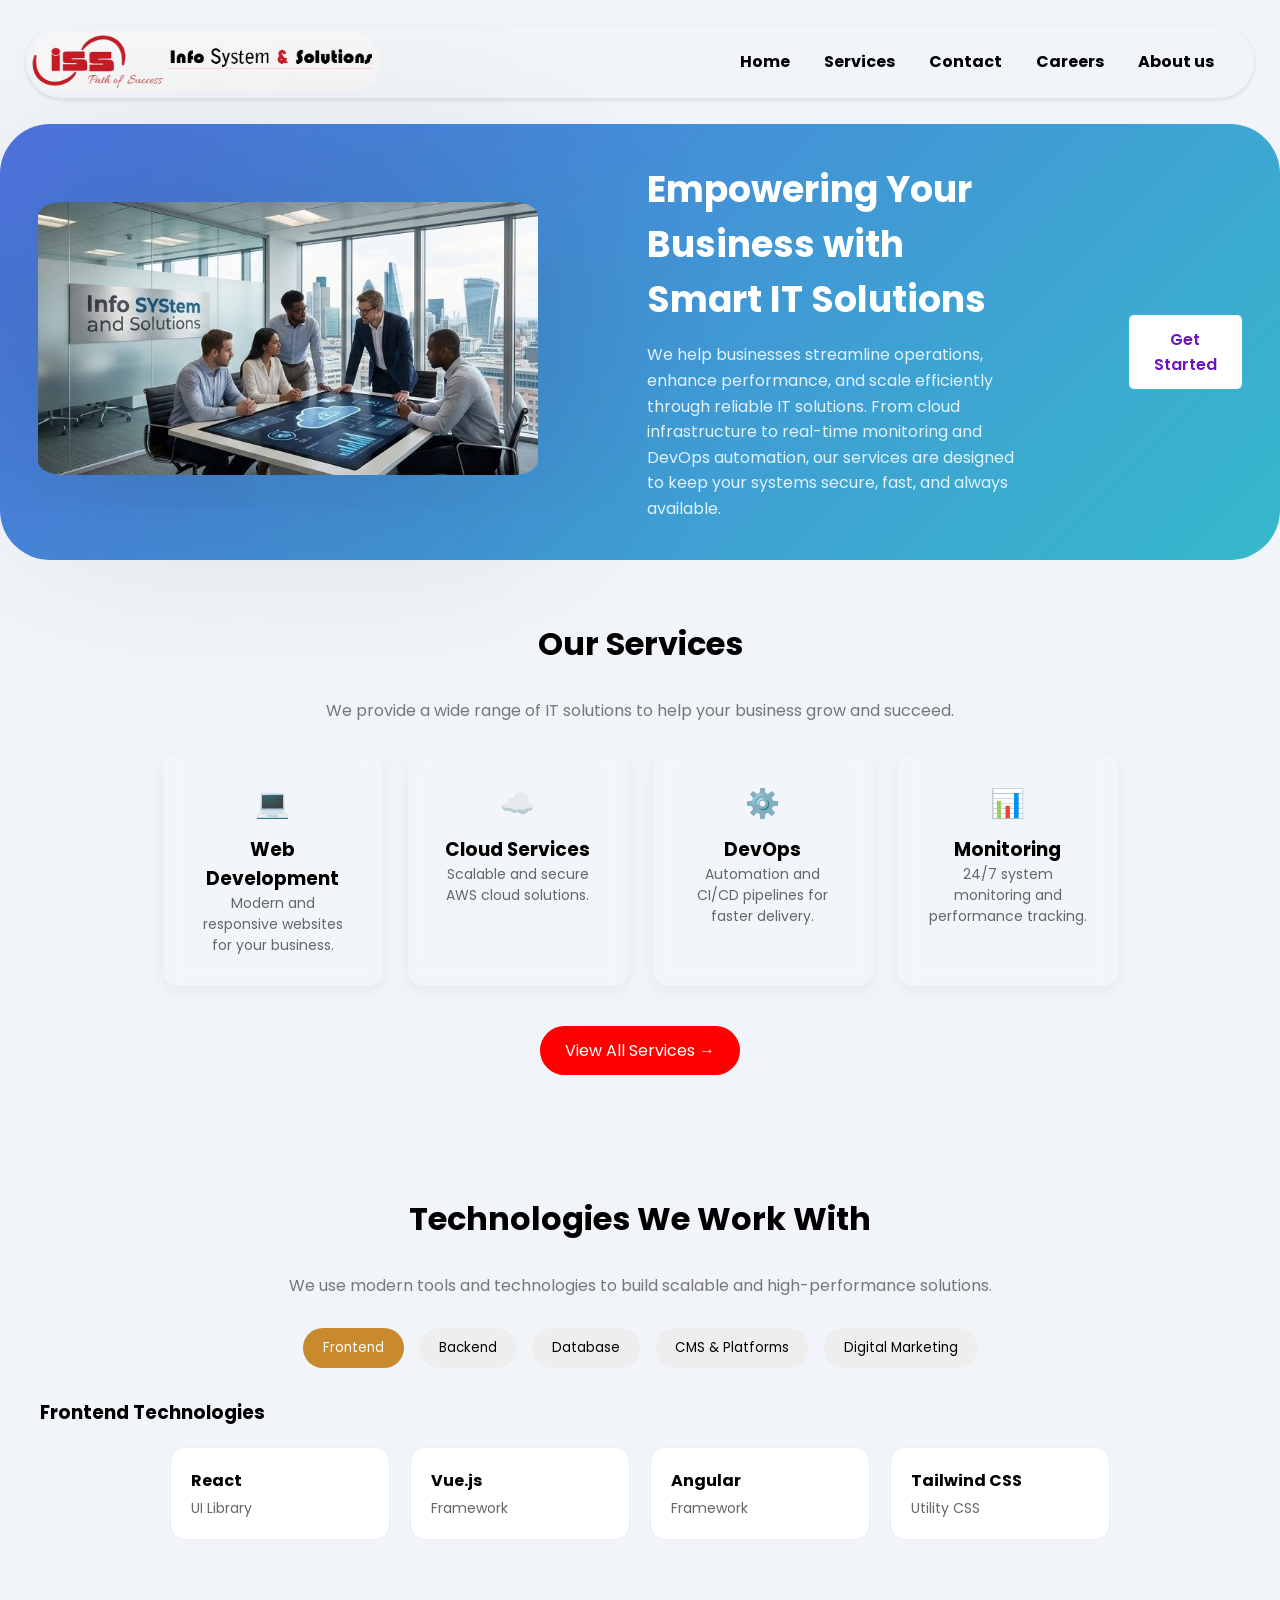
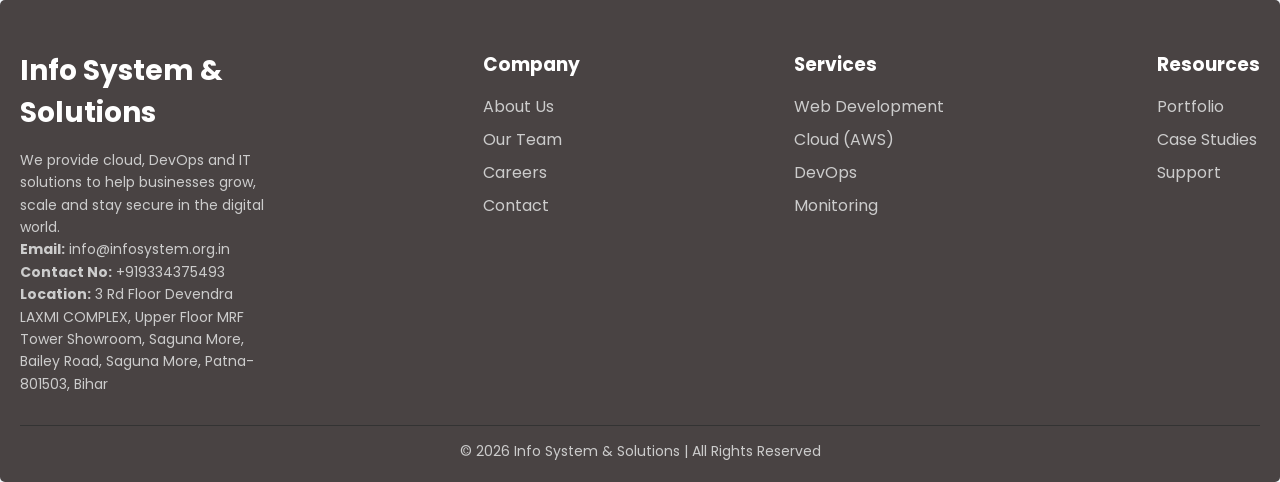
<file: index.html>
<!DOCTYPE html>
<html lang="en">
<head>
    <meta charset="UTF-8">
    <meta name="viewport" content="width=device-width, initial-scale=1.0">
    <title>Info System & Solution</title>
    <link rel="stylesheet" href="style.css">
    <!-- Google Fonts -->
<link href="https://fonts.googleapis.com/css2?family=Poppins:wght@300;500;700&display=swap" rel="stylesheet">

<!-- Font Awesome Icons -->
<link rel="stylesheet" href="https://cdnjs.cloudflare.com/ajax/libs/font-awesome/6.5.0/css/all.min.css">
</head>
<body>
   <header class="nav_bar">
    <img src="../Images/logo.jpeg" alt="Logo">
    <nav class="nav1">
        <a href="index.html">Home</a>
        <a href="services.html">Services</a>
        <a href="contact.html">Contact</a>
        <a href="career.html">Careers</a>
        <a href="aboutus.html">About us</a>
    </nav>
   </header>

<div class="main">

            <!-- SECTION 1 -->

    <div class="hero_section">
        <div class="img1">
            <img src="../Images/Image2.jpg" alt="Images">
        </div>
        <div class="content">
            <h1>Empowering Your Business with Smart IT Solutions</h1>
            <p>We help businesses streamline operations, enhance performance, and scale efficiently through reliable IT solutions. From cloud infrastructure to real-time monitoring and DevOps automation, our services are designed to keep your systems secure, fast, and always available.</p>
        </div>
            <a href="services.html" class="hero-btn">Get Started</a>    
    </div>

            <!-- SECTION 2 -->

    <div class="services-overview">

        <h2>Our Services</h2>
        <p class="sub-text">
         We provide a wide range of IT solutions to help your business grow and succeed.
        </p>

        <div class="cards">
            <div class="card">
                <div class="icon">💻</div>
                <a href="services.html"><h3>Web Development</h3></a>
                <p>Modern and responsive websites for your business.</p>
            </div>

            <div class="card">
                <div class="icon">☁️</div>
                <a href="services.html"><h3>Cloud Services</h3></a>
                <p>Scalable and secure AWS cloud solutions.</p>
            </div>

            <div class="card">
                <div class="icon">⚙️</div>
                <a href="services.html"><h3>DevOps</h3></a>
                <p>Automation and CI/CD pipelines for faster delivery.</p>
            </div>

            <div class="card">
                <div class="icon">📊</div>
                <a href="services.html"><h3>Monitoring</h3></a>
                <p>24/7 system monitoring and performance tracking.</p>
            </div>

        </div>

                <a href="services.html" class="view-btn">View All Services →</a>
    </div>

            <!-- SECTION 3 -->

    <div class="tech-section">

        <h2>Technologies We Work With</h2>
        <p class="sub-text">
            We use modern tools and technologies to build scalable and high-performance solutions.
        </p>
            <div class="tech-tabs">
                <button class="active" data-tab="frontend">Frontend</button>
                <button data-tab="backend">Backend</button>
                <button data-tab="database">Database</button>
                <button data-tab="cms">CMS & Platforms</button>
                <button data-tab="marketing">Digital Marketing</button>
            </div>
        <div class="tech-content">

            <!-- Frontend -->


            <div class="content-box active" data-content="frontend">
                <h3>Frontend Technologies</h3>

                <div class="tech-grid">

                    <div class="tech-card">
                    <h4>React</h4>
                    <p>UI Library</p>
                    </div>

                    <div class="tech-card">
                    <h4>Vue.js</h4>
                    <p>Framework</p>
                    </div>

                    <div class="tech-card">
                    <h4>Angular</h4>
                    <p>Framework</p>
                    </div>

                    <div class="tech-card">
                    <h4>Tailwind CSS</h4>
                    <p>Utility CSS</p>
                    </div>

                </div>
            </div>


            <!-- Backend -->
                <div class="content-box" data-content="backend">
                <h3>Backend Technologies</h3>

                    <div class="tech-grid">

                        <div class="tech-card">
                        <h4>Node.js</h4>
                        <p>Runtime</p>
                        </div>

                        <div class="tech-card">
                        <h4>Express.js</h4>
                        <p>Framework</p>
                        </div>

                        <div class="tech-card">
                        <h4>Django</h4>
                        <p>Python Framework</p>
                        </div>

                    </div>
                </div>

            <!-- Database -->
            <div class="content-box" data-content="database">
                <h3>Database</h3>

                <div class="tech-grid">

                    <div class="tech-card">
                    <h4>MongoDB</h4>
                    <p>NoSQL Database</p>
                    </div>

                    <div class="tech-card">
                    <h4>MySQL</h4>
                    <p>Relational DB</p>
                    </div>

                    <div class="tech-card">
                    <h4>PostgreSQL</h4>
                    <p>Advanced DB</p>
                    </div>

                </div>
            </div>

            <!-- CMS -->
            <div class="content-box" data-content="cms">
                <h3>CMS & Platforms</h3>

                <div class="tech-grid">

                    <div class="tech-card">
                    <h4>WordPress</h4>
                    <p>CMS Platform</p>
                    </div>

                    <div class="tech-card">
                    <h4>Shopify</h4>
                    <p>E-commerce</p>
                    </div>

                    <div class="tech-card">
                    <h4>WooCommerce</h4>
                    <p>WordPress Plugin</p>
                    </div>

                </div>
            </div>

            <!-- Marketing -->
            <div class="content-box" data-content="marketing">
                <h3>Digital Marketing</h3>

                <div class="tech-grid">

                    <div class="tech-card">
                    <h4>Google Ads</h4>
                    <p>Paid Advertising</p>
                    </div>

                    <div class="tech-card">
                    <h4>SEO</h4>
                    <p>Search Optimization</p>
                    </div>

                    <div class="tech-card">
                    <h4>Social Media</h4>
                    <p>Marketing Strategy</p>
                    </div>

                </div>
            </div>

        </div>
    </div>   
</div>


 <!-- Footer -->
<div id="footer"></div>
<script>
fetch('footer.html')
  .then(res => res.text())
  .then(data => {
    document.getElementById('footer').innerHTML = data;
  });
</script>

<!-- Javascript -->
<script>
const buttons = document.querySelectorAll(".tech-tabs button");
const contents = document.querySelectorAll(".content-box");

// default: frontend already active hai (HTML me)

// click event
buttons.forEach(button => {
  button.addEventListener("click", () => {

    // remove active from all buttons
    buttons.forEach(btn => btn.classList.remove("active"));
    button.classList.add("active");

    // get selected tab
    const selectedTab = button.getAttribute("data-tab");

    // show correct content
    contents.forEach(content => {
      if (content.getAttribute("data-content") === selectedTab) {
        content.classList.add("active");
      } else {
        content.classList.remove("active");
      }
    });

  });
});
</script>

</body>
</html>
</file>
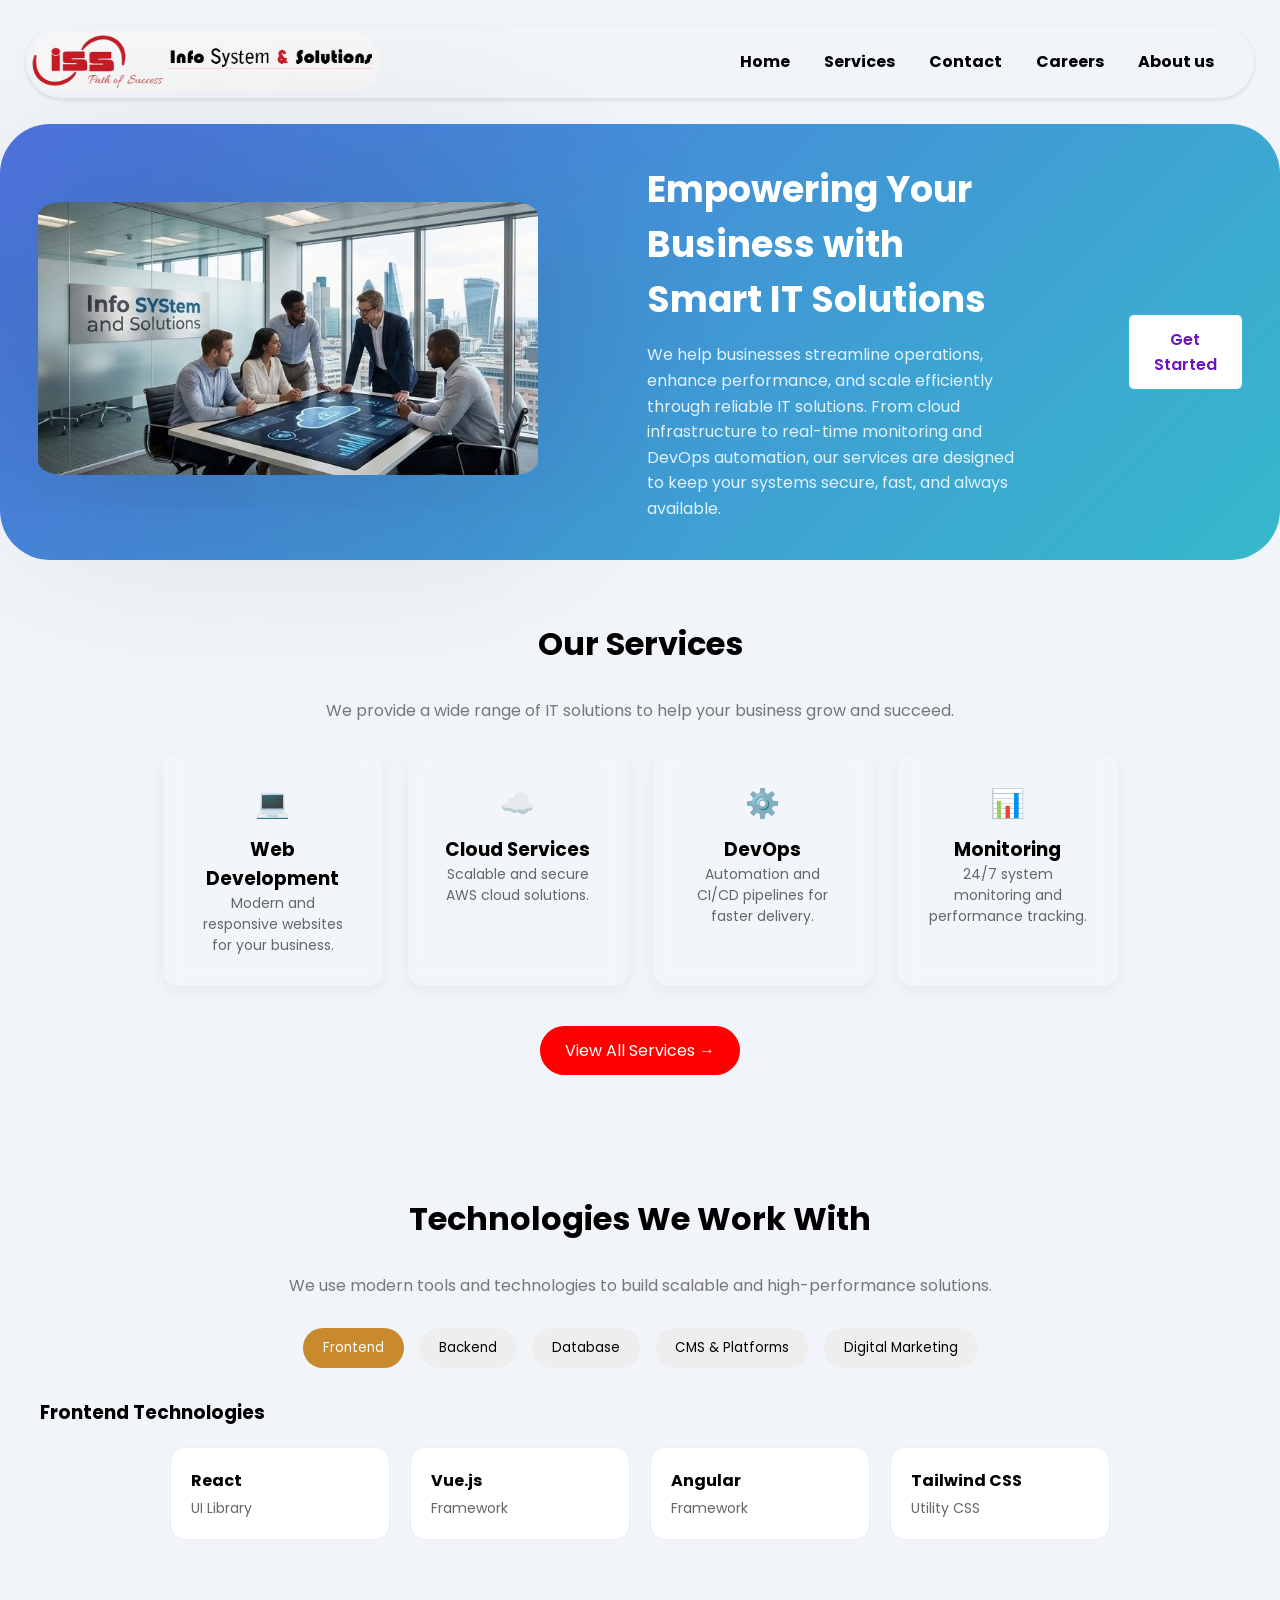
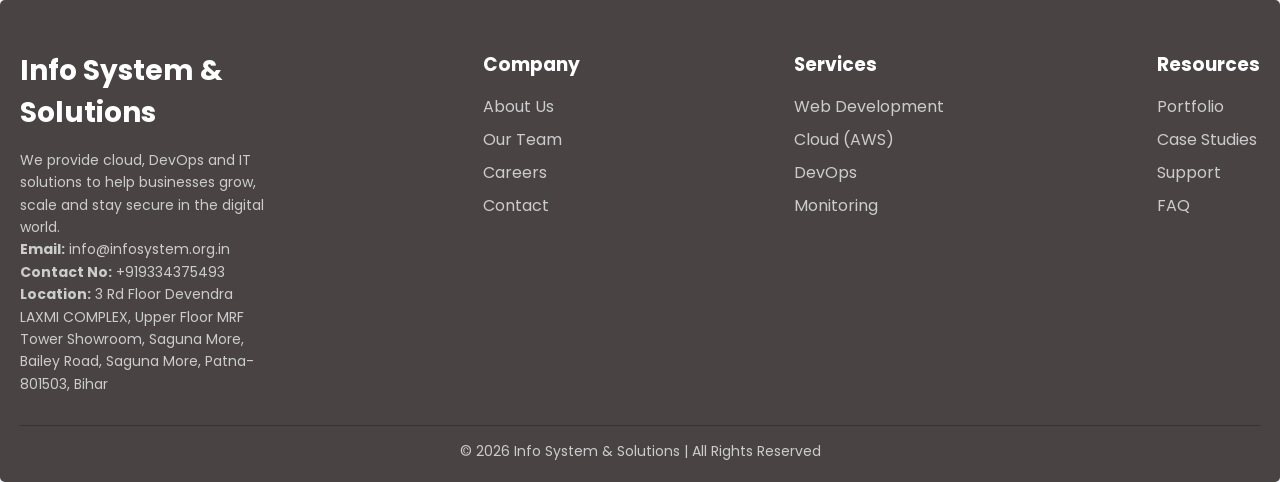
<file: Landing page/index.html>
<!DOCTYPE html>
<html lang="en">
<head>
    <meta charset="UTF-8">
    <meta name="viewport" content="width=device-width, initial-scale=1.0">
    <title>Info System & Solution</title>
    <link rel="stylesheet" href="style.css">
    <!-- Google Fonts -->
<link href="https://fonts.googleapis.com/css2?family=Poppins:wght@300;500;700&display=swap" rel="stylesheet">

<!-- Font Awesome Icons -->
<link rel="stylesheet" href="https://cdnjs.cloudflare.com/ajax/libs/font-awesome/6.5.0/css/all.min.css">
</head>
<body>
   <header class="nav_bar">
    <img src="../Images/logo.jpeg" alt="Logo">
    <nav class="nav1">
        <a href="index.html">Home</a>
        <a href="services.html">Services</a>
        <a href="contact.html">Contact</a>
        <a href="career.html">Careers</a>
        <a href="aboutus.html">About us</a>
    </nav>
   </header>

<div class="main">

            <!-- SECTION 1 -->

    <div class="hero_section">
        <div class="img1">
            <img src="../Images/Image2.jpg" alt="Images">
        </div>
        <div class="content">
            <h1>Empowering Your Business with Smart IT Solutions</h1>
            <p>We help businesses streamline operations, enhance performance, and scale efficiently through reliable IT solutions. From cloud infrastructure to real-time monitoring and DevOps automation, our services are designed to keep your systems secure, fast, and always available.</p>
        </div>
            <a href="services.html" class="hero-btn">Get Started</a>    
    </div>

            <!-- SECTION 2 -->

    <div class="services-overview">

        <h2>Our Services</h2>
        <p class="sub-text">
         We provide a wide range of IT solutions to help your business grow and succeed.
        </p>

        <div class="cards">
            <div class="card">
                <div class="icon">💻</div>
                <a href="services.html"><h3>Web Development</h3></a>
                <p>Modern and responsive websites for your business.</p>
            </div>

            <div class="card">
                <div class="icon">☁️</div>
                <a href="services.html"><h3>Cloud Services</h3></a>
                <p>Scalable and secure AWS cloud solutions.</p>
            </div>

            <div class="card">
                <div class="icon">⚙️</div>
                <a href="services.html"><h3>DevOps</h3></a>
                <p>Automation and CI/CD pipelines for faster delivery.</p>
            </div>

            <div class="card">
                <div class="icon">📊</div>
                <a href="services.html"><h3>Monitoring</h3></a>
                <p>24/7 system monitoring and performance tracking.</p>
            </div>

        </div>

                <a href="services.html" class="view-btn">View All Services →</a>
    </div>

            <!-- SECTION 3 -->

    <div class="tech-section">

        <h2>Technologies We Work With</h2>
        <p class="sub-text">
            We use modern tools and technologies to build scalable and high-performance solutions.
        </p>
            <div class="tech-tabs">
                <button class="active" data-tab="frontend">Frontend</button>
                <button data-tab="backend">Backend</button>
                <button data-tab="database">Database</button>
                <button data-tab="cms">CMS & Platforms</button>
                <button data-tab="marketing">Digital Marketing</button>
            </div>
        <div class="tech-content">

            <!-- Frontend -->


            <div class="content-box active" data-content="frontend">
                <h3>Frontend Technologies</h3>

                <div class="tech-grid">

                    <div class="tech-card">
                    <h4>React</h4>
                    <p>UI Library</p>
                    </div>

                    <div class="tech-card">
                    <h4>Vue.js</h4>
                    <p>Framework</p>
                    </div>

                    <div class="tech-card">
                    <h4>Angular</h4>
                    <p>Framework</p>
                    </div>

                    <div class="tech-card">
                    <h4>Tailwind CSS</h4>
                    <p>Utility CSS</p>
                    </div>

                </div>
            </div>


            <!-- Backend -->
                <div class="content-box" data-content="backend">
                <h3>Backend Technologies</h3>

                    <div class="tech-grid">

                        <div class="tech-card">
                        <h4>Node.js</h4>
                        <p>Runtime</p>
                        </div>

                        <div class="tech-card">
                        <h4>Express.js</h4>
                        <p>Framework</p>
                        </div>

                        <div class="tech-card">
                        <h4>Django</h4>
                        <p>Python Framework</p>
                        </div>

                    </div>
                </div>

            <!-- Database -->
            <div class="content-box" data-content="database">
                <h3>Database</h3>

                <div class="tech-grid">

                    <div class="tech-card">
                    <h4>MongoDB</h4>
                    <p>NoSQL Database</p>
                    </div>

                    <div class="tech-card">
                    <h4>MySQL</h4>
                    <p>Relational DB</p>
                    </div>

                    <div class="tech-card">
                    <h4>PostgreSQL</h4>
                    <p>Advanced DB</p>
                    </div>

                </div>
            </div>

            <!-- CMS -->
            <div class="content-box" data-content="cms">
                <h3>CMS & Platforms</h3>

                <div class="tech-grid">

                    <div class="tech-card">
                    <h4>WordPress</h4>
                    <p>CMS Platform</p>
                    </div>

                    <div class="tech-card">
                    <h4>Shopify</h4>
                    <p>E-commerce</p>
                    </div>

                    <div class="tech-card">
                    <h4>WooCommerce</h4>
                    <p>WordPress Plugin</p>
                    </div>

                </div>
            </div>

            <!-- Marketing -->
            <div class="content-box" data-content="marketing">
                <h3>Digital Marketing</h3>

                <div class="tech-grid">

                    <div class="tech-card">
                    <h4>Google Ads</h4>
                    <p>Paid Advertising</p>
                    </div>

                    <div class="tech-card">
                    <h4>SEO</h4>
                    <p>Search Optimization</p>
                    </div>

                    <div class="tech-card">
                    <h4>Social Media</h4>
                    <p>Marketing Strategy</p>
                    </div>

                </div>
            </div>

        </div>
    </div>   
</div>


 <!-- Footer -->
<footer class="footer">

    <div class="footer-container">

      <!-- Company Info -->
      <div class="footer-col">
        <h2>Info System & Solutions</h2>
        <p>
          We provide cloud, DevOps and IT solutions to help businesses grow, scale 
          and stay secure in the digital world.
        </p>

        <p><strong>Email:</strong> info@infosystem.org.in</p>
        <p><strong>Contact No:</strong> +919334375493</p>
        <p><strong>Location:</strong> 3 Rd Floor Devendra LAXMI COMPLEX, Upper Floor MRF Tower Showroom, Saguna More, Bailey Road, Saguna More, Patna-801503, Bihar</p>
      </div>

      <!-- Company Links -->
      <div class="footer-col">
        <h3>Company</h3>
        <ul>
          <li><a href="aboutus.html">About Us</a></li>
          <li><a href="#">Our Team</a></li>
          <li><a href="career.html">Careers</a></li>
          <li><a href="contact.html">Contact</a></li>
        </ul>
      </div>

      <!-- Services -->
      <div class="footer-col">
        <h3>Services</h3>
        <ul>
          <li><a href="services.html">Web Development</a></li>
          <li><a href="services.html">Cloud (AWS)</a></li>
          <li><a href="services.html">DevOps</a></li>
          <li><a href="services.html">Monitoring</a></li>
        </ul>
      </div>

      <!-- Resources -->
      <div class="footer-col">
        <h3>Resources</h3>
        <ul>
          <li><a href="index.html">Portfolio</a></li>
          <li><a href="aboutus.html">Case Studies</a></li>
          <li><a href="contact.html">Support</a></li>
          <li><a href="contact.html">FAQ</a></li>
        </ul>
      </div>

    </div>

    <!-- Bottom -->
    <div class="footer-bottom">
      <p>© 2026 Info System & Solutions | All Rights Reserved</p>
    </div>

  </footer>

<!-- Javascript -->
<script>
const buttons = document.querySelectorAll(".tech-tabs button");
const contents = document.querySelectorAll(".content-box");

// default: frontend already active hai (HTML me)

// click event
buttons.forEach(button => {
  button.addEventListener("click", () => {

    // remove active from all buttons
    buttons.forEach(btn => btn.classList.remove("active"));
    button.classList.add("active");

    // get selected tab
    const selectedTab = button.getAttribute("data-tab");

    // show correct content
    contents.forEach(content => {
      if (content.getAttribute("data-content") === selectedTab) {
        content.classList.add("active");
      } else {
        content.classList.remove("active");
      }
    });

  });
});
</script>

</body>
</html>
</file>
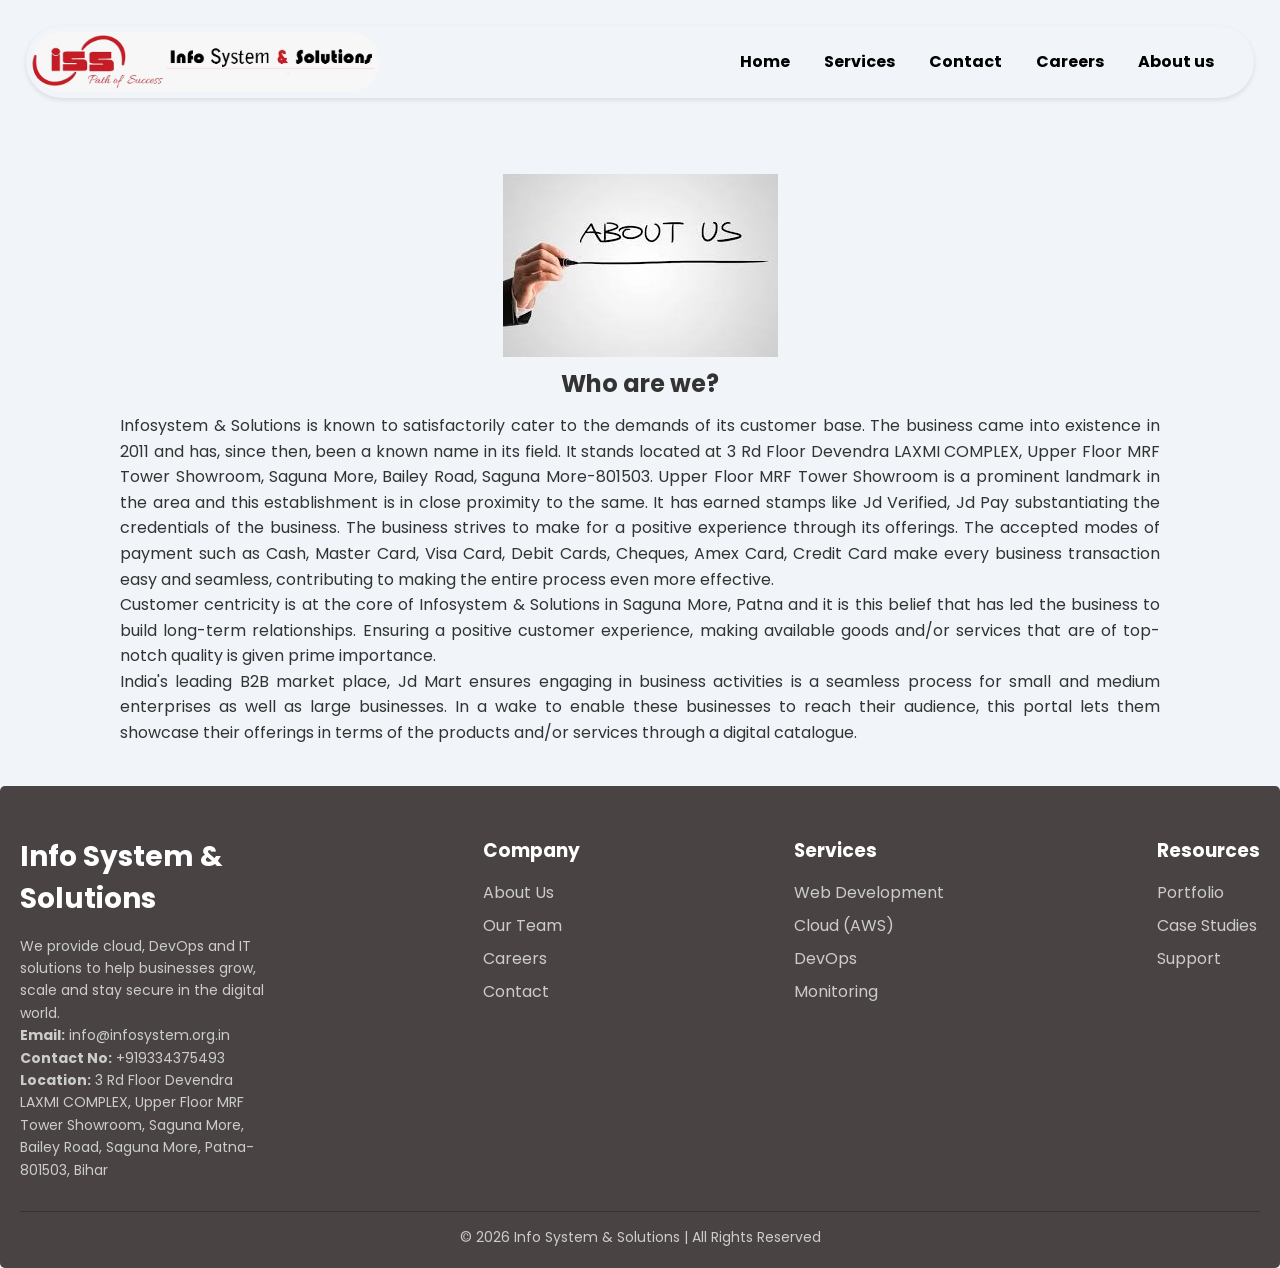
<file: aboutus.html>
<!DOCTYPE html>
<html lang="en">
<head>
<meta charset="UTF-8">
<meta name="viewport" content="width=device-width, initial-scale=1.0">
<title>About Us</title>
<link rel="stylesheet" href="style.css">
<link rel="stylesheet" href="about.css">

<!-- Google Fonts -->
<link href="https://fonts.googleapis.com/css2?family=Poppins:wght@300;500;700&display=swap" rel="stylesheet">

<!-- Font Awesome Icons -->
<link rel="stylesheet" href="https://cdnjs.cloudflare.com/ajax/libs/font-awesome/6.5.0/css/all.min.css">

</head>

<body>

<!-- Navbar -->
     <header class="nav_bar">
    <img src="../Images/logo.jpeg" alt="Logo">
    <nav class="nav1">
        <a href="index.html">Home</a>
        <a href="services.html">Services</a>
        <a href="contact.html">Contact</a>
        <a href="career.html">Careers</a>
        <a href="aboutus.html">About us</a>
    </nav>
   </header>

   <section class="about-us">
          <div class="container">
            <img src="../Images/image 4.jpg" alt="">
            <h1>Who are we?</h1>
          </div>
          <div class="subcontainer">
            <div class="subcontainer">
              <p style="text-align:justify">
                  Infosystem & Solutions is known to satisfactorily cater to the demands of its customer base. The business came into existence in 2011 and has, since then, been a known name in its field. It stands located at 3 Rd Floor Devendra LAXMI COMPLEX, Upper Floor MRF Tower Showroom, Saguna More, Bailey Road, Saguna More-801503. Upper Floor MRF Tower Showroom is a prominent landmark in the area and this establishment is in close proximity to the same. It has earned stamps like Jd Verified, Jd Pay substantiating the credentials of the business. The business strives to make for a positive experience through its offerings. The accepted modes of payment such as Cash, Master Card, Visa Card, Debit Cards, Cheques, Amex Card, Credit Card make every business transaction easy and seamless, contributing to making the entire process even more effective.
              </p>
              <p style="text-align:justify">
               Customer centricity is at the core of Infosystem & Solutions in Saguna More, Patna and it is this belief that has led the business to build long-term relationships. Ensuring a positive customer experience, making available goods and/or services that are of top-notch quality is given prime importance.
               </p>
               <p style="text-align:justify">
                India's leading B2B market place, Jd Mart ensures engaging in business activities is a seamless process for small and medium enterprises as well as large businesses. In a wake to enable these businesses to reach their audience, this portal lets them showcase their offerings in terms of the products and/or services through a digital catalogue.
               </p>
            </div>
          </div>
   </section>

 <!-- Footer -->
<div id="footer"></div>

<script>
fetch('footer.html')
  .then(res => res.text())
  .then(data => {
    document.getElementById('footer').innerHTML = data;
  });
</script>
</body>
</file>
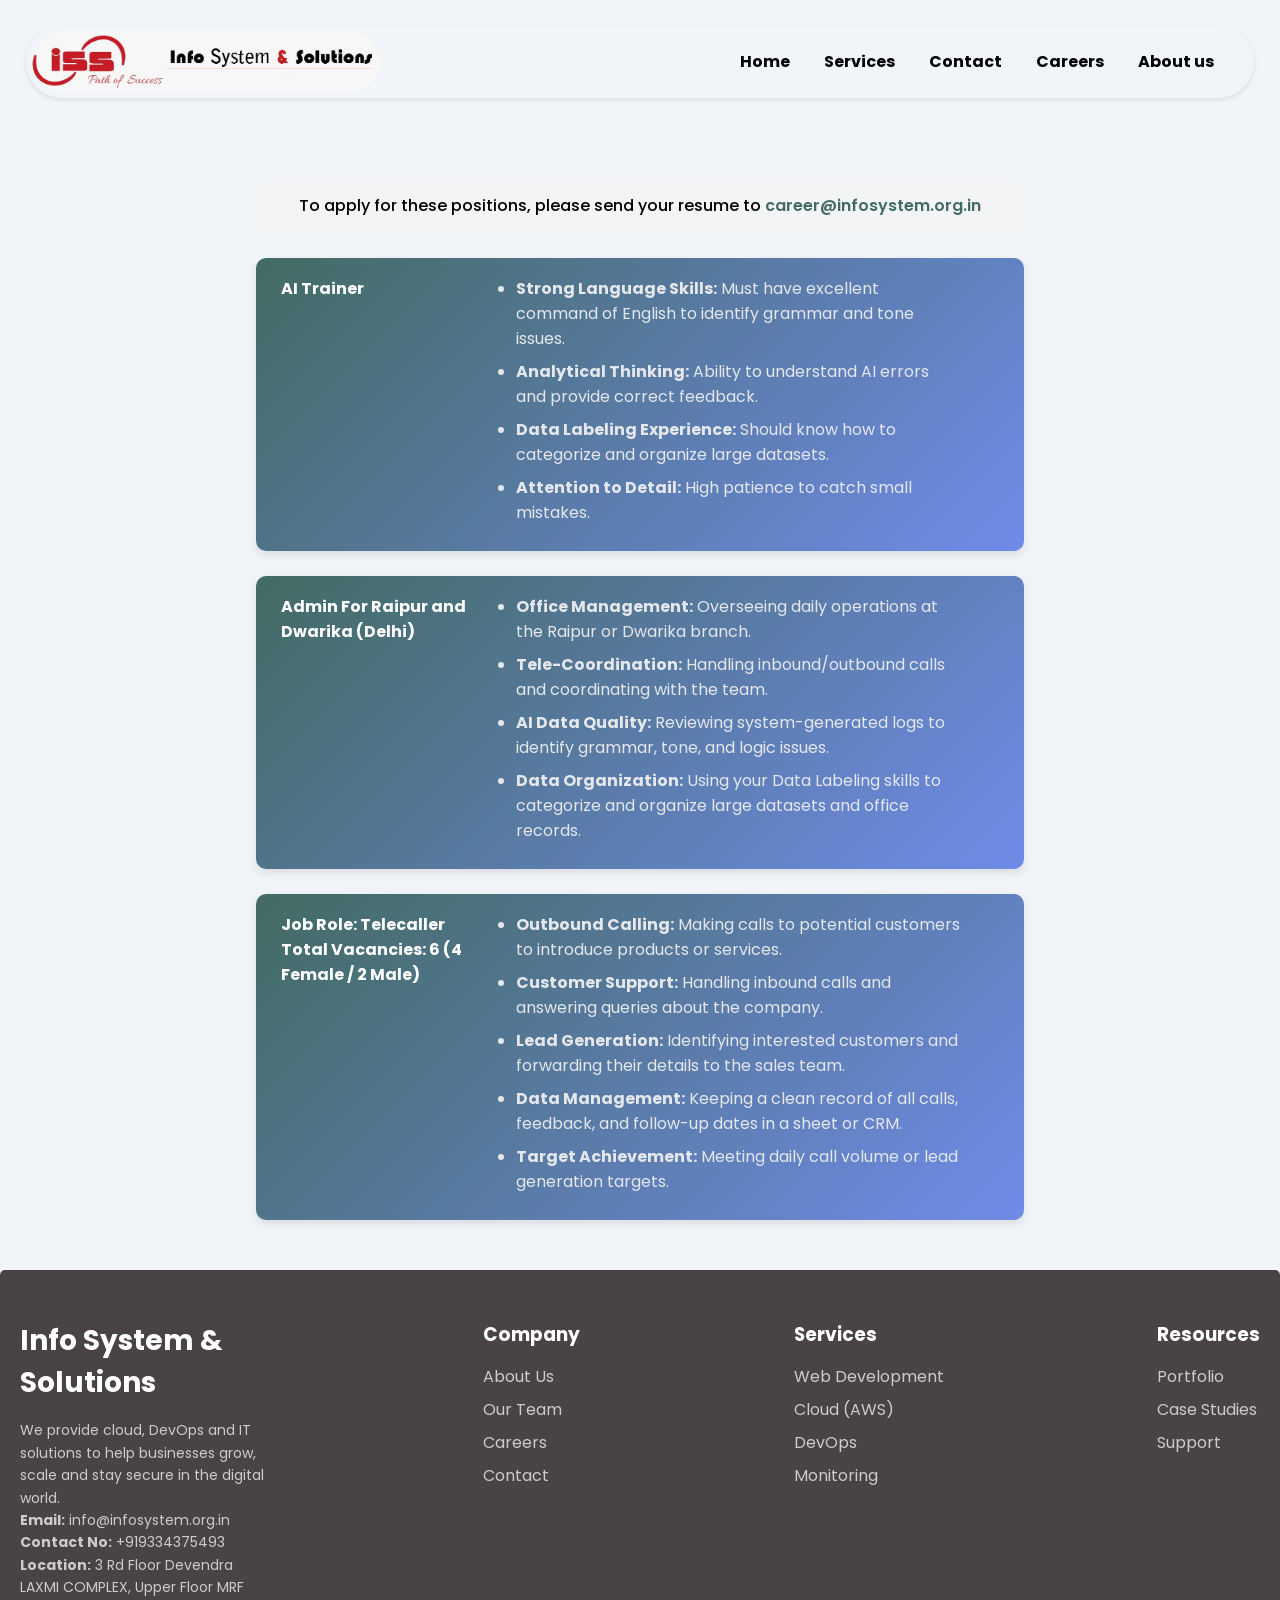
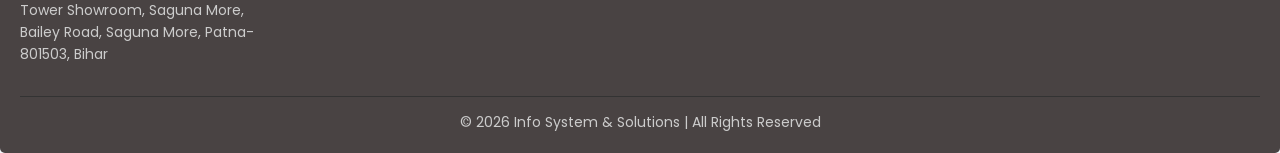
<file: career.html>
<!DOCTYPE html>
<html lang="en">
<head>
    <meta charset="UTF-8">
    <meta name="viewport" content="width=device-width, initial-scale=1.0">
    <title>Careers</title>
    <link rel="stylesheet" href="style.css">
    <!-- Google Fonts -->
<link href="https://fonts.googleapis.com/css2?family=Poppins:wght@300;500;700&display=swap" rel="stylesheet">

<!-- Font Awesome Icons -->
<link rel="stylesheet" href="https://cdnjs.cloudflare.com/ajax/libs/font-awesome/6.5.0/css/all.min.css">

<style>
.section-1 {
    display: flex;
    border-radius: 10px;
    background: linear-gradient(135deg, #436b63, #6f8be8);
    color: white;
    padding: 18px 25px;
    box-shadow: 0 4px 10px rgba(0,0,0,0.1);
    transition: 0.3s;
}

.container1 {
    width: 30%;
    font-weight: 700;
    
}

.container2 {
    width: 65%;
    color: #e5e7eb;
}

.container2 ul {
    margin: 0;
    padding-left: 20px;
}

.container2 li {
    margin-bottom: 8px;
}


.career-section {
  width: 60%;
  margin: 50px auto;
  padding: auto;
  display: flex;
  flex-direction: column;
  gap: 25px; 
}

.section-1:hover {
    transform: translateY(-5px);
    box-shadow: 0 10px 20px rgba(0,0,0,0.2);
}

.apply-box {
  text-align: center;
  margin-top: 30px;
  padding: 15px;
  background: #f3f4f6;
  border-radius: 8px;
  font-weight: 500;
}

.apply-box a {
  color: #436b63;
  text-decoration: none;
  font-weight: 600;
}

.apply-box a:hover {
  text-decoration: underline;
}

</style>

</head>



<body>

    <header class="nav_bar">
    <img src="../Images/logo.jpeg" alt="Logo">
    <nav class="nav1">
        <a href="index.html">Home</a>
        <a href="services.html">Services</a>
        <a href="contact.html">Contact</a>
        <a href="career.html">Careers</a>
        <a href="aboutus.html">About us</a>
    </nav>
    </header>

<div class="career-section">
<div class="apply-box">
  <p>To apply for these positions, please send your resume to 
    <a href="mailto:career@infosystem.org.in">career@infosystem.org.in</a>
  </p>
</div>
<div class="section-1">
    
    <div class="container1">
        AI Trainer
    </div>

    <div class="container2">
        <ul>
            <li><strong>Strong Language Skills:</strong> Must have excellent command of English to identify grammar and tone issues.</li>
            <li><strong>Analytical Thinking:</strong> Ability to understand AI errors and provide correct feedback.</li>
            <li><strong>Data Labeling Experience:</strong> Should know how to categorize and organize large datasets.</li>
            <li><strong>Attention to Detail:</strong> High patience to catch small mistakes.</li>
        </ul>
    </div>

</div>

<div class="section-1">
    
    <div class="container1">
        Admin For Raipur and Dwarika (Delhi)
    </div>

    <div class="container2">
        <ul>
            <li><strong>Office Management:</strong> Overseeing daily operations at the Raipur or Dwarika branch.</li>
            <li><strong>Tele-Coordination:</strong> Handling inbound/outbound calls and coordinating with the team.</li>
            <li><strong>AI Data Quality:</strong> Reviewing system-generated logs to identify grammar, tone, and logic issues.</li>
            <li><strong>Data Organization:</strong> Using your Data Labeling skills to categorize and organize large datasets and office records.</li>
        </ul>
    </div>

</div>

<div class="section-1">
    
    <div class="container1">
        <p><strong>Job Role:</strong> Telecaller</p>
        <p><strong>Total Vacancies:</strong> 6 (4 Female / 2 Male)</p>
    </div>

    <div class="container2">
        <ul>
            <li><strong>Outbound Calling:</strong> Making calls to potential customers to introduce products or services.</li>
            <li><strong>Customer Support:</strong> Handling inbound calls and answering queries about the company.</li>
            <li><strong>Lead Generation:</strong> Identifying interested customers and forwarding their details to the sales team.</li>
            <li><strong>Data Management:</strong> Keeping a clean record of all calls, feedback, and follow-up dates in a sheet or CRM.</li>
            <li><strong>Target Achievement:</strong> Meeting daily call volume or lead generation targets.</li>
        </ul>
    </div>

</div>
</div>
   
  <!-- Footer -->
<div id="footer"></div>
<script>
fetch('footer.html')
  .then(res => res.text())
  .then(data => {
    document.getElementById('footer').innerHTML = data;
  });
</script>

</body>
</html>
</file>
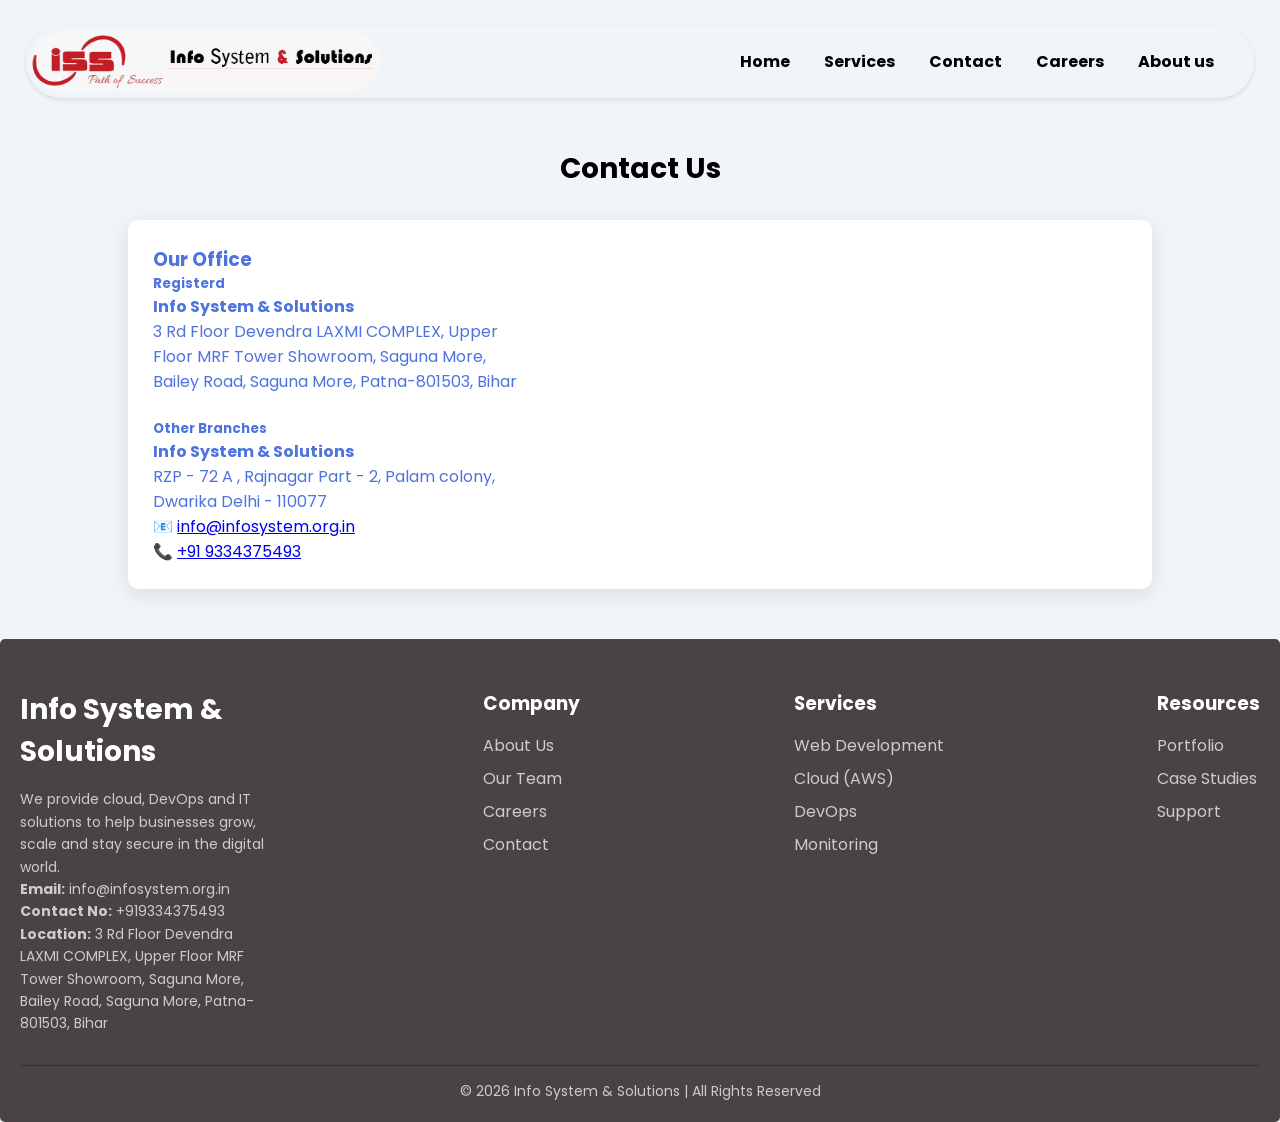
<file: contact.html>
<!DOCTYPE html>
<html lang="en">
<head>
    <meta charset="UTF-8">
    <meta name="viewport" content="width=device-width, initial-scale=1.0">
    <title>Contact Us</title>
    <link rel="stylesheet" href="style.css">
    <!-- Google Fonts -->
<link href="https://fonts.googleapis.com/css2?family=Poppins:wght@300;500;700&display=swap" rel="stylesheet">

<!-- Font Awesome Icons -->
<link rel="stylesheet" href="https://cdnjs.cloudflare.com/ajax/libs/font-awesome/6.5.0/css/all.min.css">

</head>



<body>

    <header class="nav_bar">
    <img src="../Images/logo.jpeg" alt="Logo">
    <nav class="nav1">
        <a href="index.html">Home</a>
        <a href="services.html">Services</a>
        <a href="contact.html">Contact</a>
        <a href="career.html">Careers</a>
        <a href="aboutus.html">About us</a>
    </nav>
   </header>


<div class="contact-wrapper">

  <h2>Contact Us</h2>

  <div class="contact-box">

    <!-- Left -->
    <div class="contact-info">
      <h3>Our Office</h3>
      <h5>Registerd</h5>
      <p><strong>Info System & Solutions</strong></p>
      <p>3 Rd Floor Devendra LAXMI COMPLEX, Upper Floor MRF Tower Showroom, Saguna More, Bailey Road, Saguna More, Patna-801503, Bihar</p>
      <br>
      <h5>Other Branches</h5>
      <p><strong>Info System & Solutions</strong></p>
      <p>RZP - 72 A , Rajnagar Part - 2, Palam colony, Dwarika Delhi - 110077</p>

      <p>📧 <a href="#"> info@infosystem.org.in</a></p>
      <p>📞 <a href="#">+91 9334375493</a></p>
    </div>

    <!-- Right -->
    <div class="contact-map">
      <iframe src="https://www.google.com/maps/embed?pb=!1m18!1m12!1m3!1d3597.466994093813!2d85.04080147512941!3d25.622621977439533!2m3!1f0!2f0!3f0!3m2!1i1024!2i768!4f13.1!3m3!1m2!1s0x39ed5660903b9d07%3A0xc014d6238576009c!2sInfoSystem%20%26%20Solutions!5e0!3m2!1sen!2sin!4v1773902719185!5m2!1sen!2sin" width="600" height="450" style="border:0;" allowfullscreen="" loading="lazy" referrerpolicy="no-referrer-when-downgrade"></iframe>
    </div>

  </div>

</div>
      
<!-- <section>
    <div class="form-container">
        <form onsubmit="return validateForm()">
            <label for="name">Name : </label>
            <input type="text" id="name" name="name" placeholder="Enter your name...">
            <div class="error" id="nameError"></div>

            <label for="email">Email : </label>
            <input type="email" id="email" name="email" placeholder="Enter your email...">
            <div class="error" id="emailError"></div>

            <label for="phone">Phone : </label>
            <input type="text" id="phone" maxlength="10"  name="phone" placeholder="Mobile number...">
            <div class="error" id="phoneError"></div>

            <label for="query">Query</label>
            <input type="text" id="query" name="query" placeholder="Enter your query...">
            <div class="error" id="queryError"></div>

            <input type="submit" value="Submit">
        </form>
    </div>
</section> -->

<!-- JavaScript -->
    <script>
        function validateForm() {
           let name = document.getElementById("name").value;
           let email = document.getElementById("email").value;
           let phone = document.getElementById("phone").value;
           let query = document.getElementById("query").value;
           
           let valid = true;

           document.getElementById("nameError").innerText= "";
           document.getElementById("emailError").innerText = "";
           document.getElementById("phoneError").innerText = "";
           document.getElementById("queryError").innerText = "";

           // Name Validation
           if (name === "") {
            document.getElementById("nameError").innerText= "Name is required";
            valid= false;
           }

           // Email Vaildation
           if (email === ""){
            document.getElementById("emailError").innerText= "Email required";
            valid= false;
           } else if (!email.includes("@")) {
            document.getElementById("emailError").innerText= "Enter a valid email";
            valid = false;
           }
           
           // Phone Number Validation
           if (phone.length !== 10) {
            document.getElementById("phoneError").innerText= "10 Numbers required";
            valid = false;
           }

           //Query validation
           if (query === "") {
            document.getElementById("queryError").innerText= "Enter any query";
            valid= false;
           }
           return valid;
        }
    </script>

 <!-- Footer -->
<div id="footer"></div>
<script>
fetch('footer.html')
  .then(res => res.text())
  .then(data => {
    document.getElementById('footer').innerHTML = data;
  });
</script>

</body>
</html>
</file>
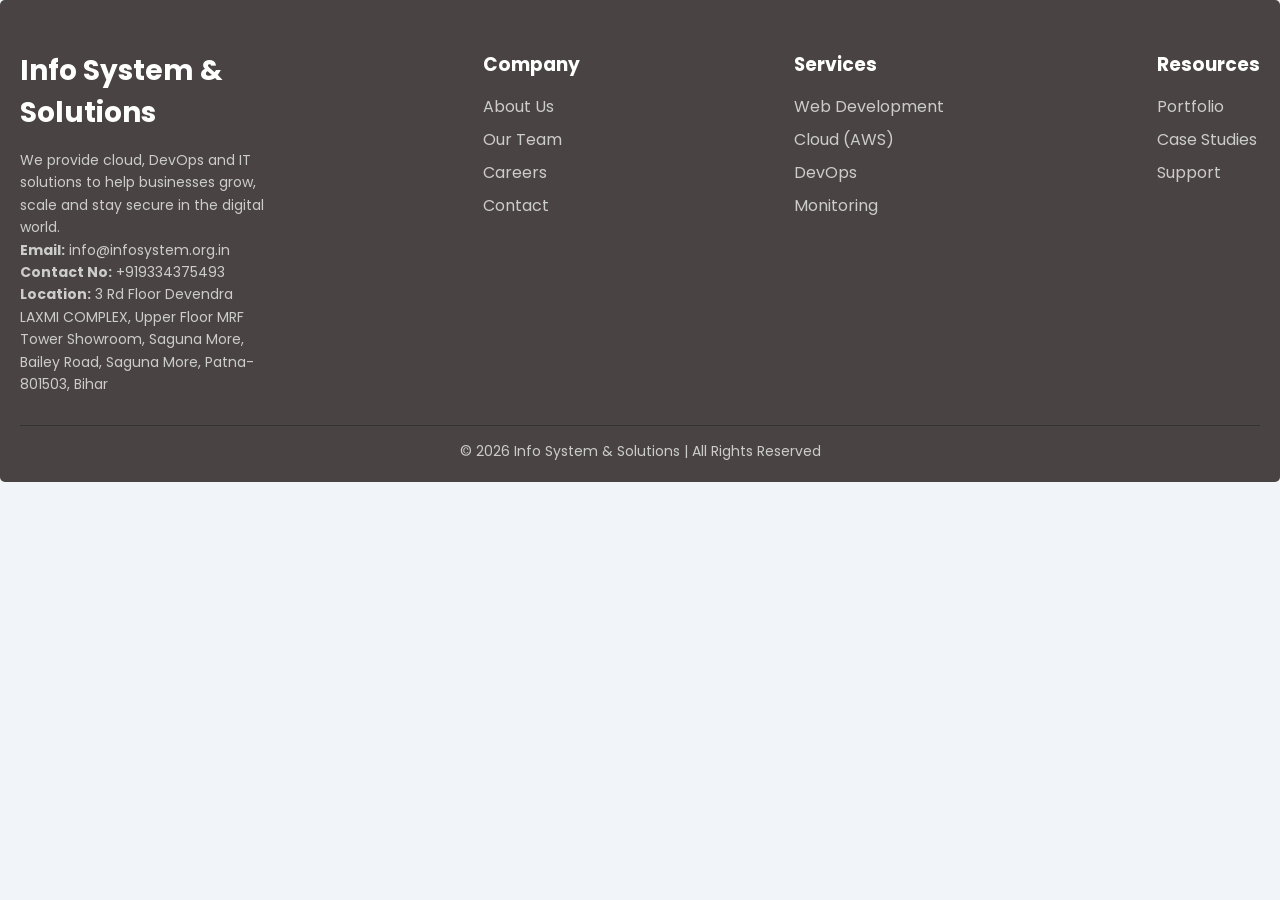
<file: footer.html>
<!DOCTYPE html>
<html lang="en">
<head>
<meta charset="UTF-8">
<meta name="viewport" content="width=device-width, initial-scale=1.0">
<title>Our Services</title>
<link rel="stylesheet" href="style.css">

<!-- Google Fonts -->
<link href="https://fonts.googleapis.com/css2?family=Poppins:wght@300;500;700&display=swap" rel="stylesheet">

<!-- Font Awesome Icons -->
<link rel="stylesheet" href="https://cdnjs.cloudflare.com/ajax/libs/font-awesome/6.5.0/css/all.min.css">

</head>
<body>
<footer class="footer">

    <div class="footer-container">

      <!-- Company Info -->
      <div class="footer-col">
        <h2>Info System & Solutions</h2>
        <p>
          We provide cloud, DevOps and IT solutions to help businesses grow, scale 
          and stay secure in the digital world.
        </p>

        <p><strong>Email:</strong> info@infosystem.org.in</p>
        <p><strong>Contact No:</strong> +919334375493</p>
        <p><strong>Location:</strong> 3 Rd Floor Devendra LAXMI COMPLEX, Upper Floor MRF Tower Showroom, Saguna More, Bailey Road, Saguna More, Patna-801503, Bihar</p>
      </div>

      <!-- Company Links -->
      <div class="footer-col">
        <h3>Company</h3>
        <ul>
          <li><a href="aboutus.html">About Us</a></li>
          <li><a href="#">Our Team</a></li>
          <li><a href="career.html">Careers</a></li>
          <li><a href="contact.html">Contact</a></li>
        </ul>
      </div>

      <!-- Services -->
      <div class="footer-col">
        <h3>Services</h3>
        <ul>
          <li><a href="services.html">Web Development</a></li>
          <li><a href="services.html">Cloud (AWS)</a></li>
          <li><a href="services.html">DevOps</a></li>
          <li><a href="services.html">Monitoring</a></li>
        </ul>
      </div>

      <!-- Resources -->
      <div class="footer-col">
        <h3>Resources</h3>
        <ul>
          <li><a href="index.html">Portfolio</a></li>
          <li><a href="aboutus.html">Case Studies</a></li>
          <li><a href="contact.html">Support</a></li>
          
        </ul>
      </div>

    </div>

    <!-- Bottom -->
    <div class="footer-bottom">
      <p>© 2026 Info System & Solutions | All Rights Reserved</p>
    </div>

  </footer>

</body>
</file>
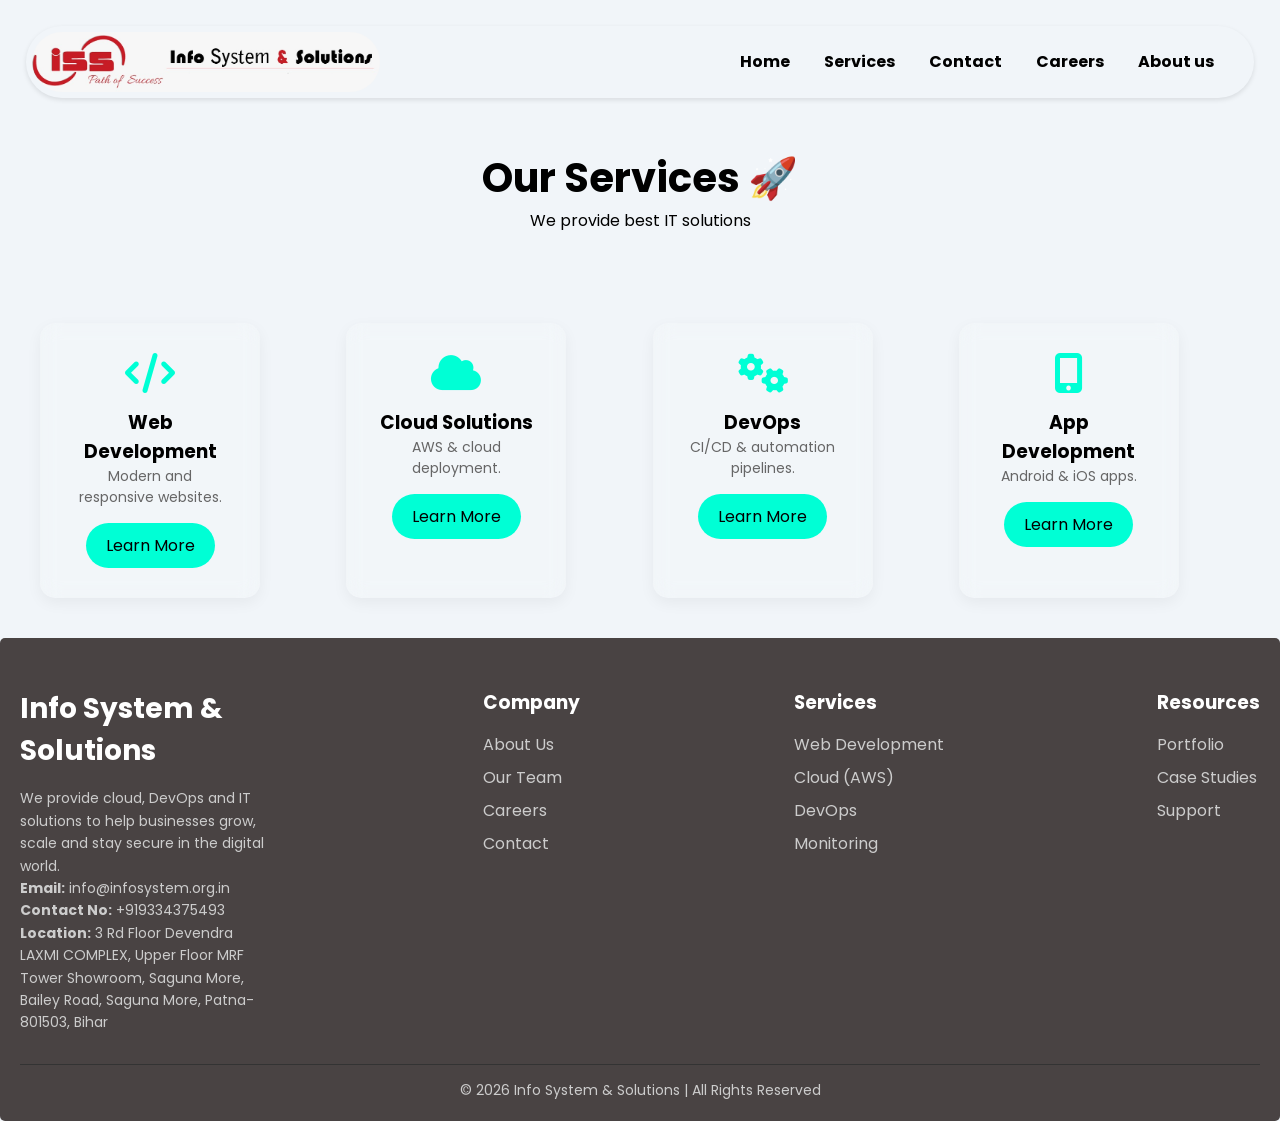
<file: services.html>
<!DOCTYPE html>
<html lang="en">
<head>
<meta charset="UTF-8">
<meta name="viewport" content="width=device-width, initial-scale=1.0">
<title>Our Services</title>
<link rel="stylesheet" href="style.css">

<!-- Google Fonts -->
<link href="https://fonts.googleapis.com/css2?family=Poppins:wght@300;500;700&display=swap" rel="stylesheet">

<!-- Font Awesome Icons -->
<link rel="stylesheet" href="https://cdnjs.cloudflare.com/ajax/libs/font-awesome/6.5.0/css/all.min.css">

</head>

<body>

<!-- Navbar -->
     <header class="nav_bar">
    <img src="../Images/logo.jpeg" alt="Logo">
    <nav class="nav1">
        <a href="index.html">Home</a>
        <a href="services.html">Services</a>
        <a href="contact.html">Contact</a>
        <a href="career.html">Careers</a>
        <a href="aboutus.html">About us</a>
    </nav>
   </header>


<!-- Heading -->
<div class="heading">
    <h1>Our Services 🚀</h1>
    <p>We provide best IT solutions</p>
</div>

<!-- Services -->
<div class="services-container">

    <div class="card" onclick="openModal('Web Development')">
        <i class="fas fa-code"></i>
        <h3>Web Development</h3>
        <p>Modern and responsive websites.</p>
        <a class="btn">Learn More</a>
    </div>

    <div class="card" onclick="openModal('Cloud Solutions')">
        <i class="fas fa-cloud"></i>
        <h3>Cloud Solutions</h3>
        <p>AWS & cloud deployment.</p>
        <a class="btn">Learn More</a>
    </div>

    <div class="card" onclick="openModal('DevOps')">
        <i class="fas fa-cogs"></i>
        <h3>DevOps</h3>
        <p>CI/CD & automation pipelines.</p>
        <a class="btn">Learn More</a>
    </div>

    <div class="card" onclick="openModal('App Development')">
        <i class="fas fa-mobile-alt"></i>
        <h3>App Development</h3>
        <p>Android & iOS apps.</p>
        <a class="btn">Learn More</a>
    </div>

</div>

<!-- Modal -->
<div class="modal" id="modal">
    <div class="modal-content">
        <span class="close" onclick="closeModal()">&times;</span>
        <h2 id="modal-title"></h2>
        <p>We provide high quality services with latest technology.</p>
    </div>
</div>


<!-- JavaScript -->
<script>
function openModal(service){
    document.getElementById("modal").style.display="flex";
    document.getElementById("modal-title").innerText=service;
}

function closeModal(){
    document.getElementById("modal").style.display="none";
}
</script>

 <!-- Footer -->
<div id="footer"></div>
<script>
fetch('footer.html')
  .then(res => res.text())
  .then(data => {
    document.getElementById('footer').innerHTML = data;
  });
</script>
</body>
</html>
</file>
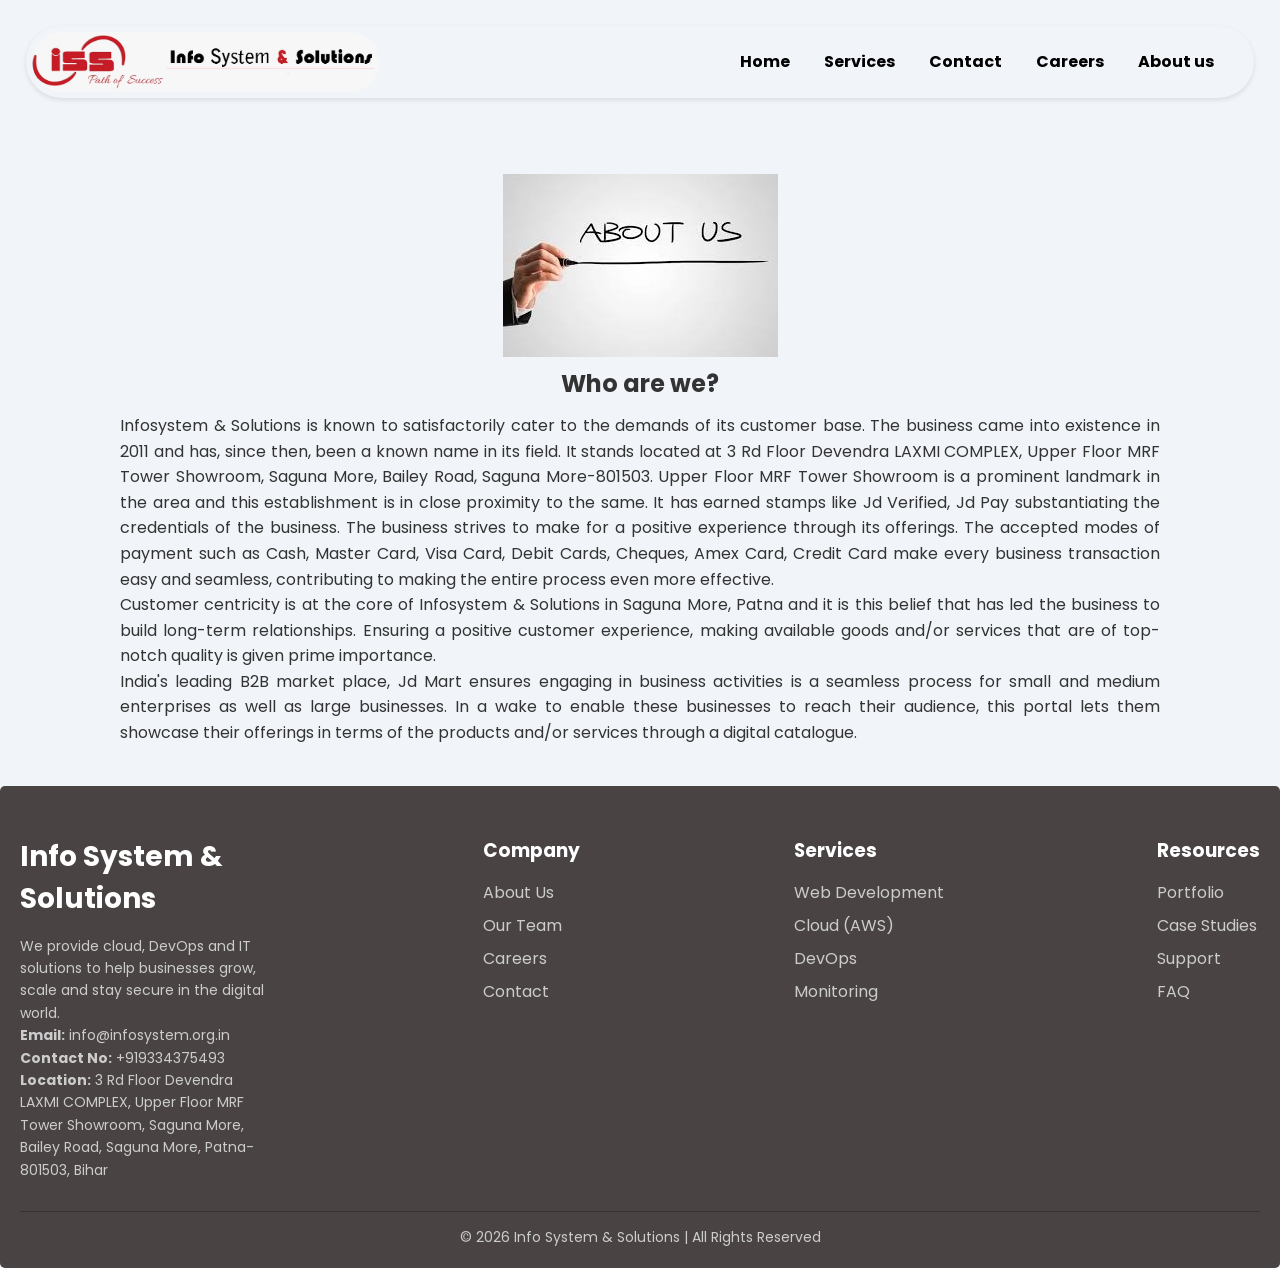
<file: Landing page/aboutus.html>
<!DOCTYPE html>
<html lang="en">
<head>
<meta charset="UTF-8">
<meta name="viewport" content="width=device-width, initial-scale=1.0">
<title>About Us</title>
<link rel="stylesheet" href="style.css">
<link rel="stylesheet" href="about.css">

<!-- Google Fonts -->
<link href="https://fonts.googleapis.com/css2?family=Poppins:wght@300;500;700&display=swap" rel="stylesheet">

<!-- Font Awesome Icons -->
<link rel="stylesheet" href="https://cdnjs.cloudflare.com/ajax/libs/font-awesome/6.5.0/css/all.min.css">

</head>

<body>

<!-- Navbar -->
     <header class="nav_bar">
    <img src="../Images/logo.jpeg" alt="Logo">
    <nav class="nav1">
        <a href="index.html">Home</a>
        <a href="services.html">Services</a>
        <a href="contact.html">Contact</a>
        <a href="career.html">Careers</a>
        <a href="aboutus.html">About us</a>
    </nav>
   </header>

   <section class="about-us">
          <div class="container">
            <img src="../Images/image 4.jpg" alt="">
            <h1>Who are we?</h1>
          </div>
          <div class="subcontainer">
            <div class="subcontainer">
              <p style="text-align:justify">
                  Infosystem & Solutions is known to satisfactorily cater to the demands of its customer base. The business came into existence in 2011 and has, since then, been a known name in its field. It stands located at 3 Rd Floor Devendra LAXMI COMPLEX, Upper Floor MRF Tower Showroom, Saguna More, Bailey Road, Saguna More-801503. Upper Floor MRF Tower Showroom is a prominent landmark in the area and this establishment is in close proximity to the same. It has earned stamps like Jd Verified, Jd Pay substantiating the credentials of the business. The business strives to make for a positive experience through its offerings. The accepted modes of payment such as Cash, Master Card, Visa Card, Debit Cards, Cheques, Amex Card, Credit Card make every business transaction easy and seamless, contributing to making the entire process even more effective.
              </p>
              <p style="text-align:justify">
               Customer centricity is at the core of Infosystem & Solutions in Saguna More, Patna and it is this belief that has led the business to build long-term relationships. Ensuring a positive customer experience, making available goods and/or services that are of top-notch quality is given prime importance.
               </p>
               <p style="text-align:justify">
                India's leading B2B market place, Jd Mart ensures engaging in business activities is a seamless process for small and medium enterprises as well as large businesses. In a wake to enable these businesses to reach their audience, this portal lets them showcase their offerings in terms of the products and/or services through a digital catalogue.
               </p>
            </div>
          </div>
   </section>

 <!-- Footer -->
  <footer class="footer">

    <div class="footer-container">

      <!-- Company Info -->
      <div class="footer-col">
        <h2>Info System & Solutions</h2>
        <p>
          We provide cloud, DevOps and IT solutions to help businesses grow, scale 
          and stay secure in the digital world.
        </p>

        <p><strong>Email:</strong> info@infosystem.org.in</p>
        <p><strong>Contact No:</strong> +919334375493</p>
        <p><strong>Location:</strong> 3 Rd Floor Devendra LAXMI COMPLEX, Upper Floor MRF Tower Showroom, Saguna More, Bailey Road, Saguna More, Patna-801503, Bihar</p>
      </div>

      <!-- Company Links -->
      <div class="footer-col">
        <h3>Company</h3>
        <ul>
          <li><a href="aboutus.html">About Us</a></li>
          <li><a href="#">Our Team</a></li>
          <li><a href="career.html">Careers</a></li>
          <li><a href="contact.html">Contact</a></li>
        </ul>
      </div>

      <!-- Services -->
      <div class="footer-col">
        <h3>Services</h3>
        <ul>
          <li><a href="services.html">Web Development</a></li>
          <li><a href="services.html">Cloud (AWS)</a></li>
          <li><a href="services.html">DevOps</a></li>
          <li><a href="services.html">Monitoring</a></li>
        </ul>
      </div>

      <!-- Resources -->
      <div class="footer-col">
        <h3>Resources</h3>
        <ul>
          <li><a href="index.html">Portfolio</a></li>
          <li><a href="aboutus.html">Case Studies</a></li>
          <li><a href="contact.html">Support</a></li>
          <li><a href="contact.html">FAQ</a></li>
        </ul>
      </div>

    </div>

    <!-- Bottom -->
    <div class="footer-bottom">
      <p>© 2026 Info System & Solutions | All Rights Reserved</p>
    </div>

  </footer>
</body>
</file>
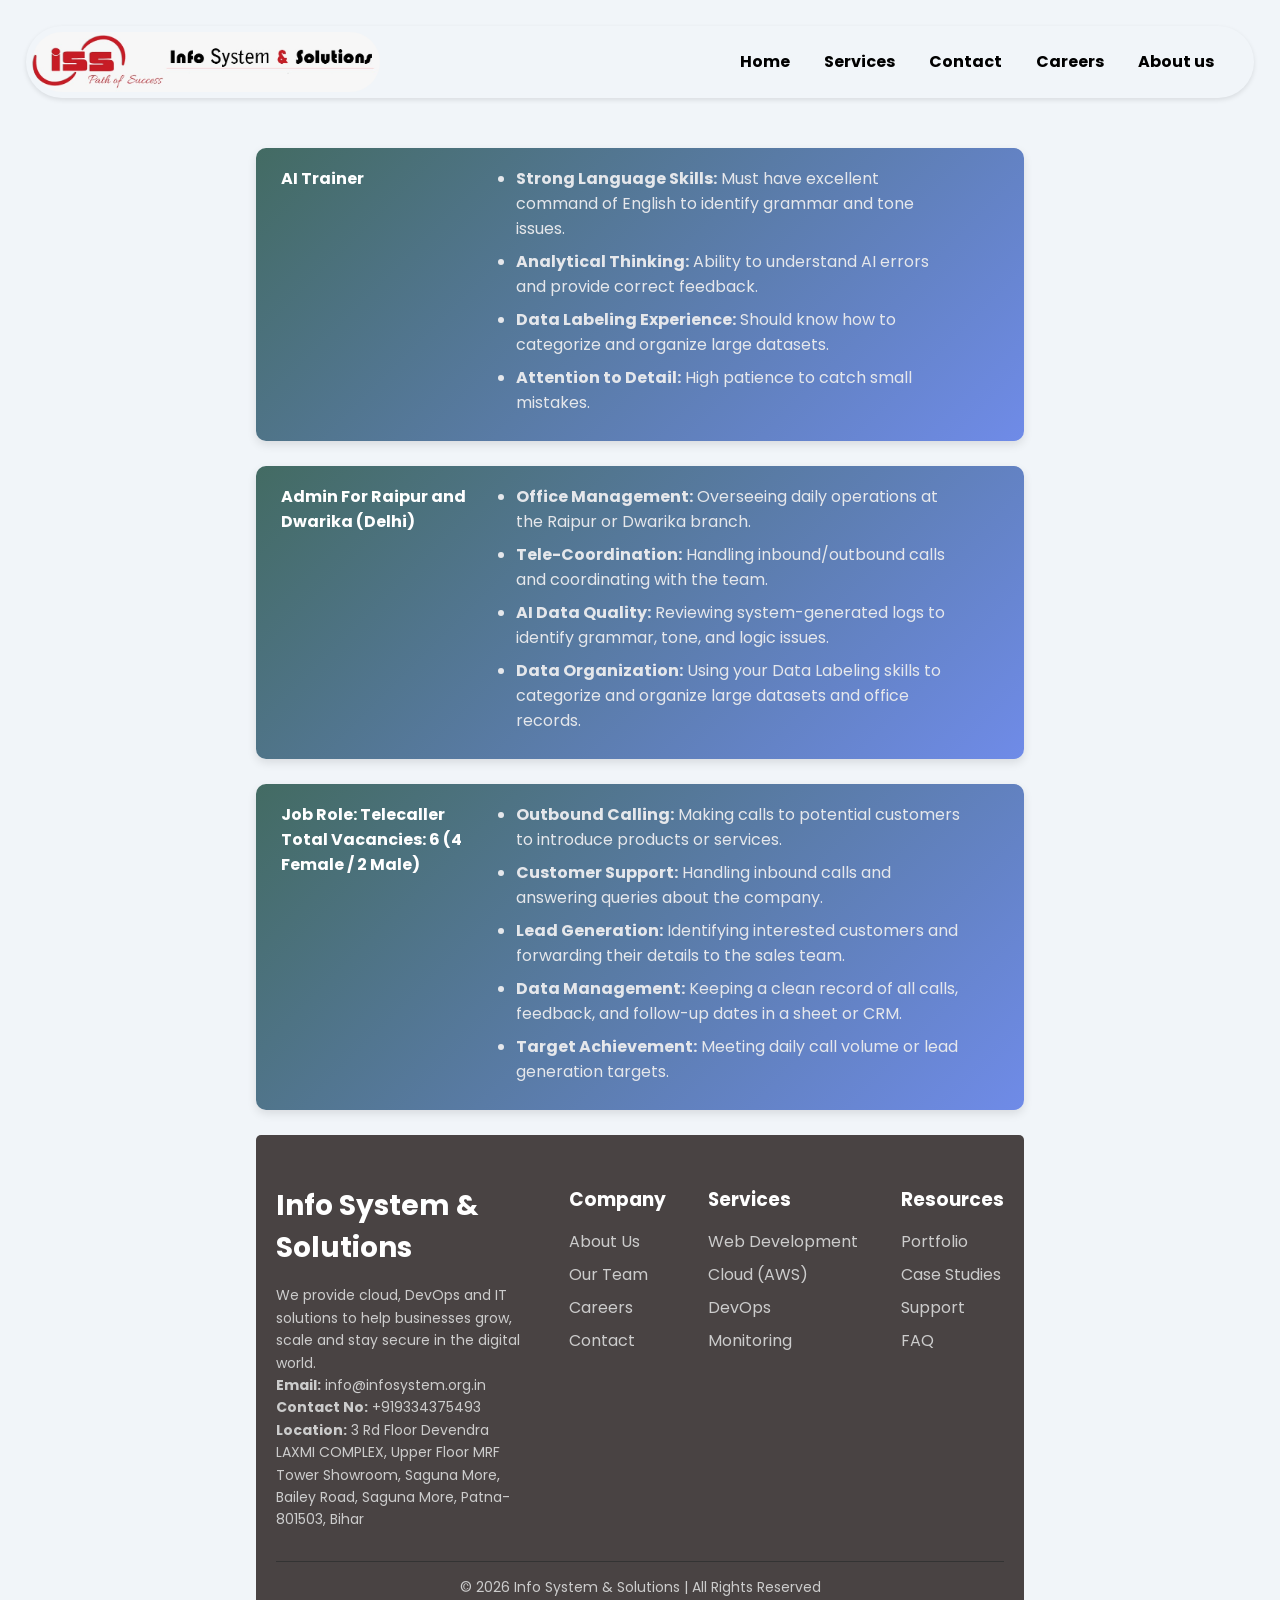
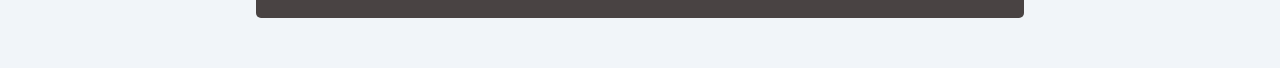
<file: Landing page/career.html>
<!DOCTYPE html>
<html lang="en">
<head>
    <meta charset="UTF-8">
    <meta name="viewport" content="width=device-width, initial-scale=1.0">
    <title>Careers</title>
    <link rel="stylesheet" href="style.css">
    <!-- Google Fonts -->
<link href="https://fonts.googleapis.com/css2?family=Poppins:wght@300;500;700&display=swap" rel="stylesheet">

<!-- Font Awesome Icons -->
<link rel="stylesheet" href="https://cdnjs.cloudflare.com/ajax/libs/font-awesome/6.5.0/css/all.min.css">

<style>
.section-1 {
    display: flex;
    border-radius: 10px;
    background: linear-gradient(135deg, #436b63, #6f8be8);
    color: white;
    padding: 18px 25px;
    box-shadow: 0 4px 10px rgba(0,0,0,0.1);
    transition: 0.3s;
}

.container1 {
    width: 30%;
    font-weight: 700;
    
}

.container2 {
    width: 65%;
    color: #e5e7eb;
}

.container2 ul {
    margin: 0;
    padding-left: 20px;
}

.container2 li {
    margin-bottom: 8px;
}


.career-section {
  width: 60%;
  margin: 50px auto;
  padding: auto;
  display: flex;
  flex-direction: column;
  gap: 25px; 
}

.section-1:hover {
    transform: translateY(-5px);
    box-shadow: 0 10px 20px rgba(0,0,0,0.2);
}


</style>

</head>



<body>

    <header class="nav_bar">
    <img src="../Images/logo.jpeg" alt="Logo">
    <nav class="nav1">
        <a href="index.html">Home</a>
        <a href="services.html">Services</a>
        <a href="contact.html">Contact</a>
        <a href="career.html">Careers</a>
        <a href="aboutus.html">About us</a>
    </nav>
    </header>

   <div class="career-section">

<div class="section-1">
    
    <div class="container1">
        AI Trainer
    </div>

    <div class="container2">
        <ul>
            <li><strong>Strong Language Skills:</strong> Must have excellent command of English to identify grammar and tone issues.</li>
            <li><strong>Analytical Thinking:</strong> Ability to understand AI errors and provide correct feedback.</li>
            <li><strong>Data Labeling Experience:</strong> Should know how to categorize and organize large datasets.</li>
            <li><strong>Attention to Detail:</strong> High patience to catch small mistakes.</li>
        </ul>
    </div>

</div>

<div class="section-1">
    
    <div class="container1">
        Admin For Raipur and Dwarika (Delhi)
    </div>

    <div class="container2">
        <ul>
            <li><strong>Office Management:</strong> Overseeing daily operations at the Raipur or Dwarika branch.</li>
            <li><strong>Tele-Coordination:</strong> Handling inbound/outbound calls and coordinating with the team.</li>
            <li><strong>AI Data Quality:</strong> Reviewing system-generated logs to identify grammar, tone, and logic issues.</li>
            <li><strong>Data Organization:</strong> Using your Data Labeling skills to categorize and organize large datasets and office records.</li>
        </ul>
    </div>

</div>

<div class="section-1">
    
    <div class="container1">
        <p><strong>Job Role:</strong> Telecaller</p>
        <p><strong>Total Vacancies:</strong> 6 (4 Female / 2 Male)</p>
    </div>

    <div class="container2">
        <ul>
            <li><strong>Outbound Calling:</strong> Making calls to potential customers to introduce products or services.</li>
            <li><strong>Customer Support:</strong> Handling inbound calls and answering queries about the company.</li>
            <li><strong>Lead Generation:</strong> Identifying interested customers and forwarding their details to the sales team.</li>
            <li><strong>Data Management:</strong> Keeping a clean record of all calls, feedback, and follow-up dates in a sheet or CRM.</li>
            <li><strong>Target Achievement:</strong> Meeting daily call volume or lead generation targets.</li>
        </ul>
    </div>

</div>
   
  <!-- Footer -->
<footer class="footer">

    <div class="footer-container">

      <!-- Company Info -->
      <div class="footer-col">
        <h2>Info System & Solutions</h2>
        <p>
          We provide cloud, DevOps and IT solutions to help businesses grow, scale 
          and stay secure in the digital world.
        </p>

        <p><strong>Email:</strong> info@infosystem.org.in</p>
        <p><strong>Contact No:</strong> +919334375493</p>
        <p><strong>Location:</strong> 3 Rd Floor Devendra LAXMI COMPLEX, Upper Floor MRF Tower Showroom, Saguna More, Bailey Road, Saguna More, Patna-801503, Bihar</p>
      </div>

      <!-- Company Links -->
      <div class="footer-col">
        <h3>Company</h3>
        <ul>
          <li><a href="aboutus.html">About Us</a></li>
          <li><a href="#">Our Team</a></li>
          <li><a href="career.html">Careers</a></li>
          <li><a href="contact.html">Contact</a></li>
        </ul>
      </div>

      <!-- Services -->
      <div class="footer-col">
        <h3>Services</h3>
        <ul>
          <li><a href="services.html">Web Development</a></li>
          <li><a href="services.html">Cloud (AWS)</a></li>
          <li><a href="services.html">DevOps</a></li>
          <li><a href="services.html">Monitoring</a></li>
        </ul>
      </div>

      <!-- Resources -->
      <div class="footer-col">
        <h3>Resources</h3>
        <ul>
          <li><a href="index.html">Portfolio</a></li>
          <li><a href="aboutus.html">Case Studies</a></li>
          <li><a href="contact.html">Support</a></li>
          <li><a href="contact.html">FAQ</a></li>
        </ul>
      </div>

    </div>

    <!-- Bottom -->
    <div class="footer-bottom">
      <p>© 2026 Info System & Solutions | All Rights Reserved</p>
    </div>

  </footer>

</body>
</html>
</file>
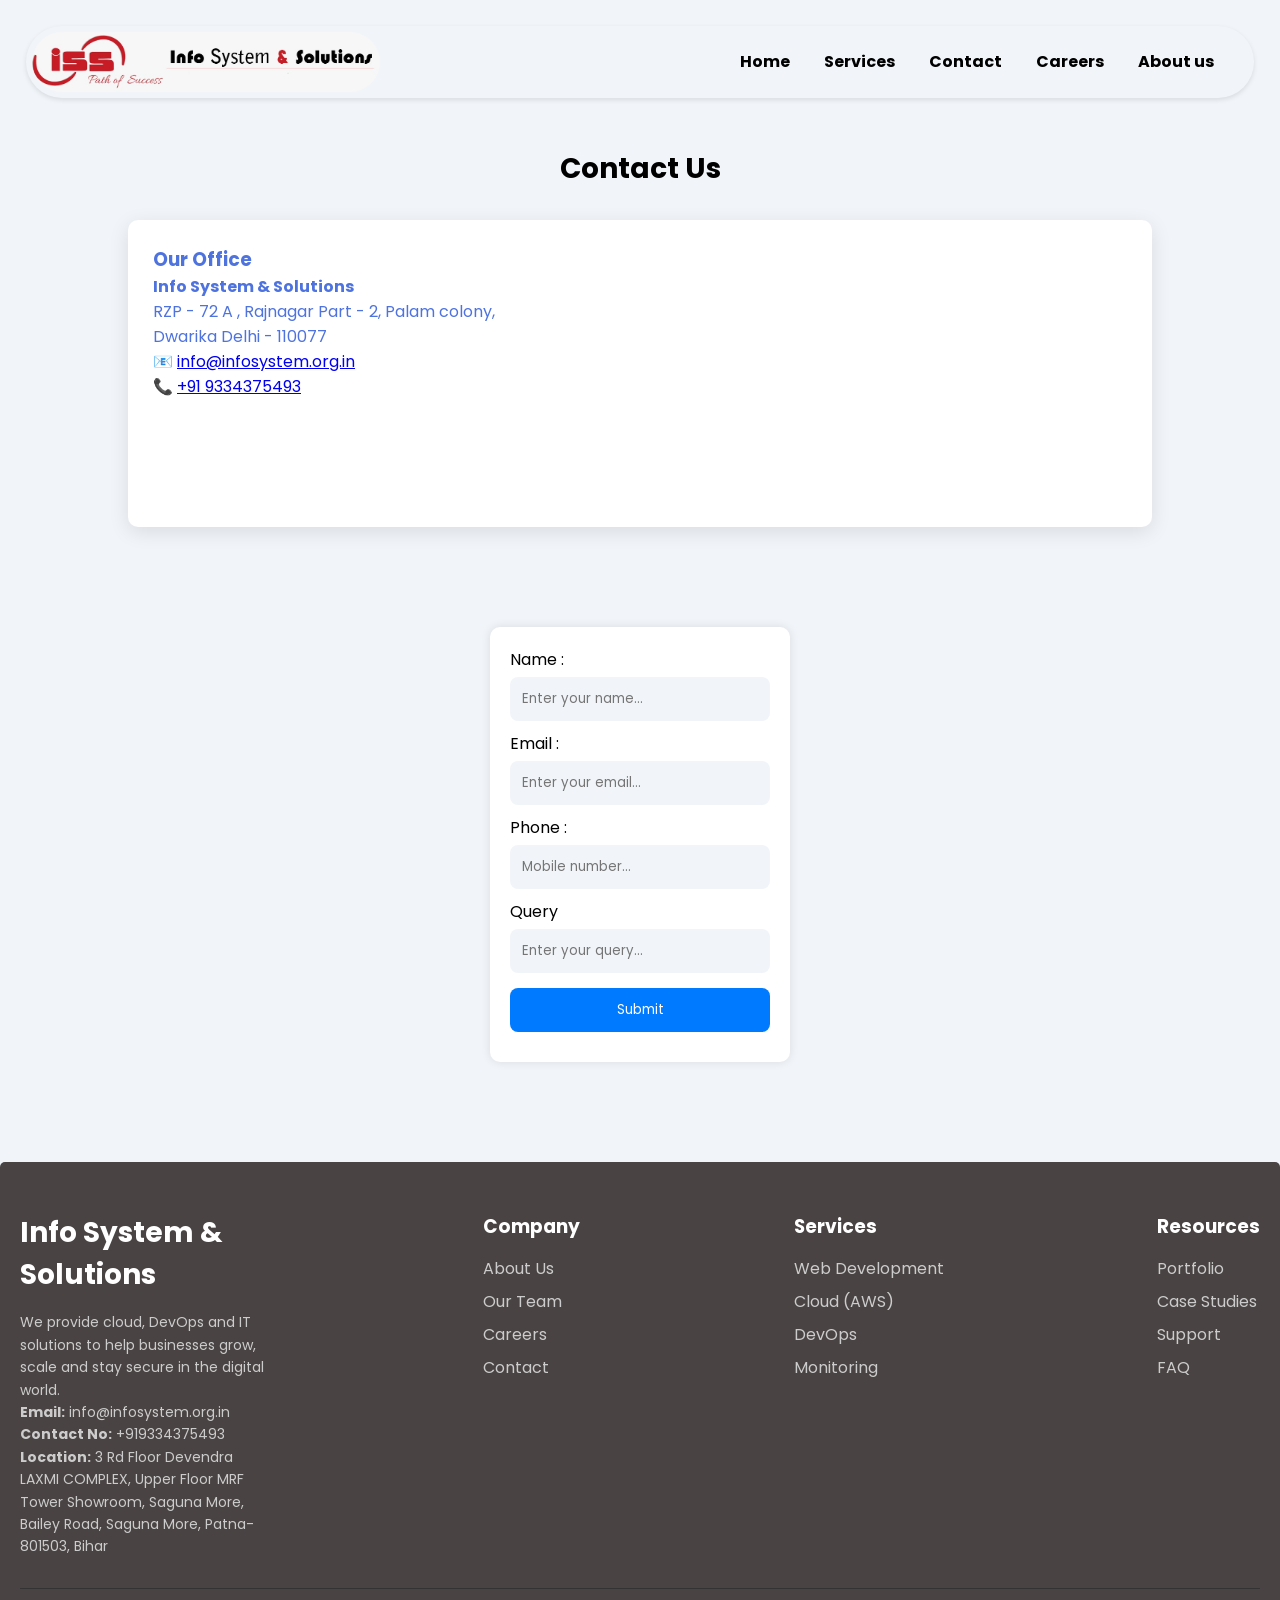
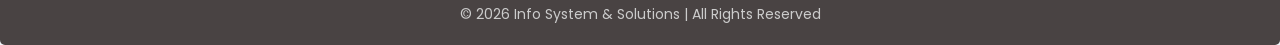
<file: Landing page/contact.html>
<!DOCTYPE html>
<html lang="en">
<head>
    <meta charset="UTF-8">
    <meta name="viewport" content="width=device-width, initial-scale=1.0">
    <title>Contact Us</title>
    <link rel="stylesheet" href="style.css">
    <!-- Google Fonts -->
<link href="https://fonts.googleapis.com/css2?family=Poppins:wght@300;500;700&display=swap" rel="stylesheet">

<!-- Font Awesome Icons -->
<link rel="stylesheet" href="https://cdnjs.cloudflare.com/ajax/libs/font-awesome/6.5.0/css/all.min.css">

</head>



<body>

    <header class="nav_bar">
    <img src="../Images/logo.jpeg" alt="Logo">
    <nav class="nav1">
        <a href="index.html">Home</a>
        <a href="services.html">Services</a>
        <a href="contact.html">Contact</a>
        <a href="career.html">Careers</a>
        <a href="aboutus.html">About us</a>
    </nav>
   </header>


<div class="contact-wrapper">

  <h2>Contact Us</h2>

  <div class="contact-box">

    <!-- Left -->
    <div class="contact-info">
      <h3>Our Office</h3>
      <p><strong>Info System & Solutions</strong></p>
      <p>RZP - 72 A , Rajnagar Part - 2, Palam colony, Dwarika Delhi - 110077</p>

      <p>📧 <a href="#"> info@infosystem.org.in</a></p>
      <p>📞 <a href="#">+91 9334375493</a></p>
    </div>

    <!-- Right -->
    <div class="contact-map">
      <iframe src="https://www.google.com/maps/embed?pb=!1m18!1m12!1m3!1d3597.466994093813!2d85.04080147512941!3d25.622621977439533!2m3!1f0!2f0!3f0!3m2!1i1024!2i768!4f13.1!3m3!1m2!1s0x39ed5660903b9d07%3A0xc014d6238576009c!2sInfoSystem%20%26%20Solutions!5e0!3m2!1sen!2sin!4v1773902719185!5m2!1sen!2sin" width="600" height="450" style="border:0;" allowfullscreen="" loading="lazy" referrerpolicy="no-referrer-when-downgrade"></iframe>
    </div>

  </div>

</div>
      
<section>
    <div class="form-container">
        <form onsubmit="return validateForm()">
            <label for="name">Name : </label>
            <input type="text" id="name" name="name" placeholder="Enter your name...">
            <div class="error" id="nameError"></div>

            <label for="email">Email : </label>
            <input type="email" id="email" name="email" placeholder="Enter your email...">
            <div class="error" id="emailError"></div>

            <label for="phone">Phone : </label>
            <input type="text" id="phone" maxlength="10"  name="phone" placeholder="Mobile number...">
            <div class="error" id="phoneError"></div>

            <label for="query">Query</label>
            <input type="text" id="query" name="query" placeholder="Enter your query...">
            <div class="error" id="queryError"></div>

            <input type="submit" value="Submit">
        </form>
    </div>
</section>

<!-- JavaScript -->
    <script>
        function validateForm() {
           let name = document.getElementById("name").value;
           let email = document.getElementById("email").value;
           let phone = document.getElementById("phone").value;
           let query = document.getElementById("query").value;
           
           let valid = true;

           document.getElementById("nameError").innerText= "";
           document.getElementById("emailError").innerText = "";
           document.getElementById("phoneError").innerText = "";
           document.getElementById("queryError").innerText = "";

           // Name Validation
           if (name === "") {
            document.getElementById("nameError").innerText= "Name is required";
            valid= false;
           }

           // Email Vaildation
           if (email === ""){
            document.getElementById("emailError").innerText= "Email required";
            valid= false;
           } else if (!email.includes("@")) {
            document.getElementById("emailError").innerText= "Enter a valid email";
            valid = false;
           }
           
           // Phone Number Validation
           if (phone.length !== 10) {
            document.getElementById("phoneError").innerText= "10 Numbers required";
            valid = false;
           }

           //Query validation
           if (query === "") {
            document.getElementById("queryError").innerText= "Enter any query";
            valid= false;
           }
           return valid;
        }
    </script>

 <!-- Footer -->
  <footer class="footer">

    <div class="footer-container">

      <!-- Company Info -->
      <div class="footer-col">
        <h2>Info System & Solutions</h2>
        <p>
          We provide cloud, DevOps and IT solutions to help businesses grow, scale 
          and stay secure in the digital world.
        </p>

        <p><strong>Email:</strong> info@infosystem.org.in</p>
        <p><strong>Contact No:</strong> +919334375493</p>
        <p><strong>Location:</strong> 3 Rd Floor Devendra LAXMI COMPLEX, Upper Floor MRF Tower Showroom, Saguna More, Bailey Road, Saguna More, Patna-801503, Bihar</p>
      </div>

      <!-- Company Links -->
      <div class="footer-col">
        <h3>Company</h3>
        <ul>
          <li><a href="aboutus.html">About Us</a></li>
          <li><a href="#">Our Team</a></li>
          <li><a href="career.html">Careers</a></li>
          <li><a href="contact.html">Contact</a></li>
        </ul>
      </div>

      <!-- Services -->
      <div class="footer-col">
        <h3>Services</h3>
        <ul>
          <li><a href="services.html">Web Development</a></li>
          <li><a href="services.html">Cloud (AWS)</a></li>
          <li><a href="services.html">DevOps</a></li>
          <li><a href="services.html">Monitoring</a></li>
        </ul>
      </div>

      <!-- Resources -->
      <div class="footer-col">
        <h3>Resources</h3>
        <ul>
          <li><a href="index.html">Portfolio</a></li>
          <li><a href="aboutus.html">Case Studies</a></li>
          <li><a href="contact.html">Support</a></li>
          <li><a href="contact.html">FAQ</a></li>
        </ul>
      </div>

    </div>

    <!-- Bottom -->
    <div class="footer-bottom">
      <p>© 2026 Info System & Solutions | All Rights Reserved</p>
    </div>

  </footer>

</body>
</html>
</file>
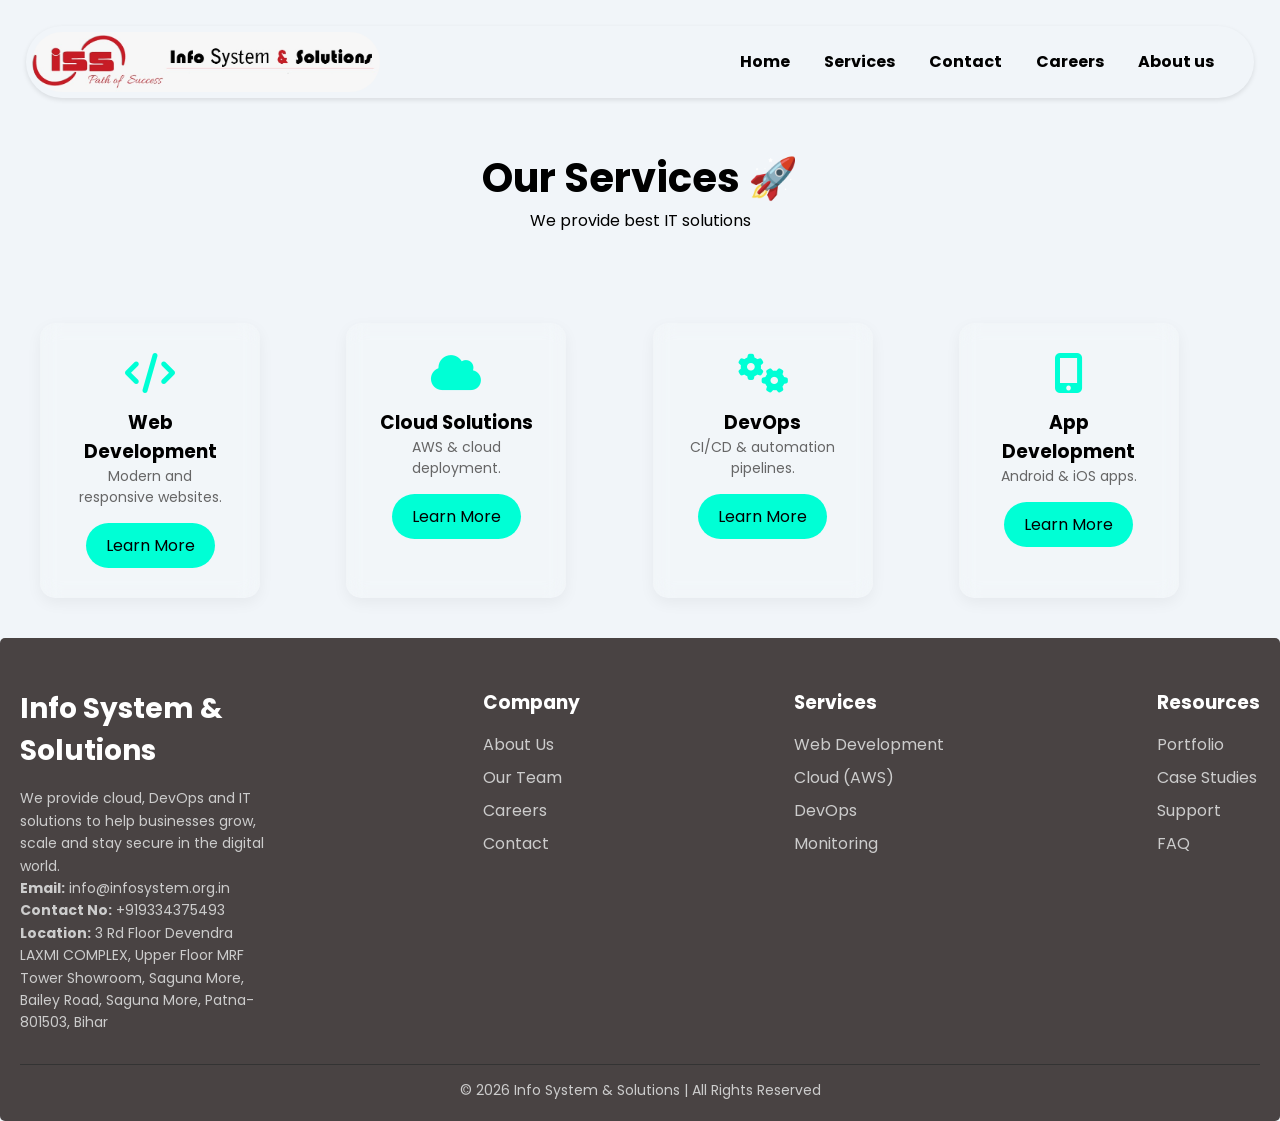
<file: Landing page/services.html>
<!DOCTYPE html>
<html lang="en">
<head>
<meta charset="UTF-8">
<meta name="viewport" content="width=device-width, initial-scale=1.0">
<title>Our Services</title>
<link rel="stylesheet" href="style.css">

<!-- Google Fonts -->
<link href="https://fonts.googleapis.com/css2?family=Poppins:wght@300;500;700&display=swap" rel="stylesheet">

<!-- Font Awesome Icons -->
<link rel="stylesheet" href="https://cdnjs.cloudflare.com/ajax/libs/font-awesome/6.5.0/css/all.min.css">

</head>

<body>

<!-- Navbar -->
     <header class="nav_bar">
    <img src="../Images/logo.jpeg" alt="Logo">
    <nav class="nav1">
        <a href="index.html">Home</a>
        <a href="services.html">Services</a>
        <a href="contact.html">Contact</a>
        <a href="career.html">Careers</a>
        <a href="aboutus.html">About us</a>
    </nav>
   </header>


<!-- Heading -->
<div class="heading">
    <h1>Our Services 🚀</h1>
    <p>We provide best IT solutions</p>
</div>

<!-- Services -->
<div class="services-container">

    <div class="card" onclick="openModal('Web Development')">
        <i class="fas fa-code"></i>
        <h3>Web Development</h3>
        <p>Modern and responsive websites.</p>
        <a class="btn">Learn More</a>
    </div>

    <div class="card" onclick="openModal('Cloud Solutions')">
        <i class="fas fa-cloud"></i>
        <h3>Cloud Solutions</h3>
        <p>AWS & cloud deployment.</p>
        <a class="btn">Learn More</a>
    </div>

    <div class="card" onclick="openModal('DevOps')">
        <i class="fas fa-cogs"></i>
        <h3>DevOps</h3>
        <p>CI/CD & automation pipelines.</p>
        <a class="btn">Learn More</a>
    </div>

    <div class="card" onclick="openModal('App Development')">
        <i class="fas fa-mobile-alt"></i>
        <h3>App Development</h3>
        <p>Android & iOS apps.</p>
        <a class="btn">Learn More</a>
    </div>

</div>

<!-- Modal -->
<div class="modal" id="modal">
    <div class="modal-content">
        <span class="close" onclick="closeModal()">&times;</span>
        <h2 id="modal-title"></h2>
        <p>We provide high quality services with latest technology.</p>
    </div>
</div>


<!-- JavaScript -->
<script>
function openModal(service){
    document.getElementById("modal").style.display="flex";
    document.getElementById("modal-title").innerText=service;
}

function closeModal(){
    document.getElementById("modal").style.display="none";
}
</script>

 <!-- Footer -->
 <footer class="footer">

    <div class="footer-container">

      <!-- Company Info -->
      <div class="footer-col">
        <h2>Info System & Solutions</h2>
        <p>
          We provide cloud, DevOps and IT solutions to help businesses grow, scale 
          and stay secure in the digital world.
        </p>

        <p><strong>Email:</strong> info@infosystem.org.in</p>
        <p><strong>Contact No:</strong> +919334375493</p>
        <p><strong>Location:</strong> 3 Rd Floor Devendra LAXMI COMPLEX, Upper Floor MRF Tower Showroom, Saguna More, Bailey Road, Saguna More, Patna-801503, Bihar</p>
      </div>

      <!-- Company Links -->
      <div class="footer-col">
        <h3>Company</h3>
        <ul>
          <li><a href="aboutus.html">About Us</a></li>
          <li><a href="#">Our Team</a></li>
          <li><a href="career.html">Careers</a></li>
          <li><a href="contact.html">Contact</a></li>
        </ul>
      </div>

      <!-- Services -->
      <div class="footer-col">
        <h3>Services</h3>
        <ul>
          <li><a href="services.html">Web Development</a></li>
          <li><a href="services.html">Cloud (AWS)</a></li>
          <li><a href="services.html">DevOps</a></li>
          <li><a href="services.html">Monitoring</a></li>
        </ul>
      </div>

      <!-- Resources -->
      <div class="footer-col">
        <h3>Resources</h3>
        <ul>
          <li><a href="index.html">Portfolio</a></li>
          <li><a href="aboutus.html">Case Studies</a></li>
          <li><a href="contact.html">Support</a></li>
          <li><a href="contact.html">FAQ</a></li>
        </ul>
      </div>

    </div>

    <!-- Bottom -->
    <div class="footer-bottom">
      <p>© 2026 Info System & Solutions | All Rights Reserved</p>
    </div>

  </footer>
</body>
</html>
</file>
<file: style.css>
*{
    margin:0;
    padding:0;
    box-sizing:border-box;
    font-family:'Poppins', sans-serif;

}
body {
    background: #f1f5f9;
}

.nav_bar{
    display: flex;
      align-items: center;
      justify-content: space-between;
    box-shadow: 0 2px 5px rgba(0,0,0,0.1);
    border-radius: 50px;
    
    color: white;
    margin: 2%;
    padding: 0.5%;
    padding-right: 2%;
    
    }

header img {
      height: 60px;
      border-radius: 50px;
    }

.nav1 a{
margin:0 15px;
text-decoration: none;
font-weight: bold;
color: black;
}

/* SECTION 1 */

.hero_section{
   display: flex;
   align-items: center;
   justify-content: space-between;
   gap: 9%;
   padding: 3%;
   
   border-radius: 50px;
       background: linear-gradient(135deg, #4e73df, #36b9cc);

}
.hero_section img {
    width: 500px;
    border-radius: 5%;
    box-shadow: 0 10px 205px rgba(0, 0, 0, 0.2);
}
.hero_section h1 {
    color: rgb(255, 255, 255);
    font-size: 36px;
}

.hero_section p {
    color: #e0f2fe;
    margin-top: 15px;
    line-height: 1.6;
}
.hero-btn {
    margin-top: 20px;
    padding: 12px 25px;
    background: white;
    color: #6b13c3;
    border: none;
    border-radius: 5px;
    cursor: pointer;
    font-weight: 600;
    text-decoration: none;
    text-align: center;
    
}

.hero-btn:hover {
    background: #e5e7eb;
}


/* SECTION 2 */

.services-overview {
    text-align: center;
    padding: 60px 20px;
}

.services-overview h2 {
    font-size: 32px;
}

.sub-text {
    color: #777;
    margin: 10px 0 40px;
}

.cards {
    display: flex;
    justify-content: center;
    gap: 25px;
    flex-wrap: wrap;
}

.card {
    background: #fff;
    padding: 25px;
    width: 220px;
    border-radius: 15px;
    box-shadow: 0 5px 15px rgba(0,0,0,0.05);
    transition: 0.3s;
}

.card:hover {
    transform: translateY(-8px);
}

.icon {
    font-size: 28px;
    margin-bottom: 10px;
}
.card a{
  text-decoration: none;
  color:black;
}

.card p {
    color: #666;
    font-size: 14px;
}

.view-btn {
    display: inline-block;
    margin-top: 40px;
    padding: 12px 25px;
    background: red;
    color: white;
    border-radius: 25px;
    text-decoration: none;
}


/* section 3 */

.tech-section {
    text-align: center;
    padding: 60px 20px;
}

.tech-section h2 {
    font-size: 32px;
}

.sub-text {
    color: #777;
    margin: 10px 0 30px;
}

/* Tabs */
.tech-tabs {
    display: flex;
    justify-content: center;
    gap: 15px;
    margin-bottom: 30px;
}

.tech-tabs button {
    padding: 10px 20px;
    border-radius: 25px;
    border: none;
    background: #eee;
    cursor: pointer;
    transition: 0.3s;
}

.tech-tabs button.active {
    background: #c98a2e;
    color: white;
}

.tech-tabs button:hover {
    background: #ddd;
}

/* Content */
.content-box {
    display: none;
    width: 100%;
    max-width: 1200px;
    margin: auto;
    text-align: left;
}

.content-box.active {
    display: block;
}

/* List styling */
.content-box ul {
    list-style: none;
    padding: 0;
}

.content-box li {
    margin: 10px 0;
    font-size: 16px;
}

.tech-grid {
    display: flex;
    flex-wrap: wrap;
    gap: 20px;
    margin-top: 20px;
    justify-content: center;
}

.tech-card {
    padding: 20px;
    border-radius: 15px;
    border: 1px solid #eee;
    background: #fff;
    transition: 0.3s;
    text-align: left;
    width: 220px;
}

.tech-card:hover {
    border-color: #c98a2e;
    transform: translateY(-5px);
    box-shadow: 0 10px 20px rgba(0,0,0,0.08);
}

.tech-card h4 {
    margin-bottom: 5px;
}

.tech-card p {
    color: #666;
    font-size: 14px;
}









.footer {
    background: #494343;
    color: #ccc;
    padding: 50px 20px 20px;
    border-radius: 5px;
}

.footer-container {
    display: flex;
    justify-content: space-between;
    flex-wrap: wrap;
    gap: 30px;
}

.footer-col {
    max-width: 250px;
}

.footer-col h2,
.footer-col h3 {
    color: white;
    margin-bottom: 15px;
}

.footer-col p {
    font-size: 14px;
    line-height: 1.6;
}

.footer-col ul {
    list-style: none;
    padding: 0;
}

.footer-col ul li {
    margin: 8px 0;
}

.footer-col ul li a {
    text-decoration: none;
    color: #ccc;
    transition: 0.3s;
}

.footer-col ul li a:hover {
    color: red;
}

.footer-bottom {
    text-align: center;
    margin-top: 30px;
    border-top: 1px solid #333;
    padding-top: 15px;
    font-size: 14px;
}





/* Media Query      Tablet View  */
@media (max-width: 768px) {

  /* Navbar */
  .nav_bar {
    flex-direction: column;
    gap: 10px;
  }

  .nav1 {
    flex-wrap: wrap;
    justify-content: center;
  }

  /* Hero section */
  .hero_section {
    flex-direction: column;
    text-align: center;
  }

  .hero_section img {
    width: 100%;
  }

  /* Services cards */
  .cards {
    flex-direction: column;
    align-items: center;
  }

  .card {
    width: 80%;
  }

  /* Tech cards */
  .tech-card {
    width: 45%; /* 2 cards */
  }

  /* Footer */
  .footer-container {
    flex-direction: column;
    align-items: center;
    text-align: center;
  }

}

@media (max-width: 480px) {

  /* Navbar links */
  .nav1 {
    flex-direction: column;
    gap: 8px;
  }

  /* Hero text */
  .hero_section h1 {
    font-size: 24px;
  }

  .hero_section p {
    font-size: 14px;
  }

  /* Services cards */
  .card {
    width: 100%;
  }

  /* Tech tabs */
  .tech-tabs {
    flex-direction: column;
    align-items: center;
  }

  .tech-tabs button {
    width: 90%;
  }

  /* Tech cards */
  .tech-card {
    width: 100%; /* 1 card per row */
  }

}



/* Mobile View */
@media (max-width: 480px) {

  /* Navbar links */
  .nav1 {
    flex-direction: column;
    gap: 8px;
  }

  /* Hero text */
  .hero_section h1 {
    font-size: 24px;
  }

  .hero_section p {
    font-size: 14px;
  }

  /* Services cards */
  .card {
    width: 100%;
  }

  /* Tech tabs */
  .tech-tabs {
    flex-direction: column;
    align-items: center;
  }

  .tech-tabs button {
    width: 90%;
  }

  /* Tech cards */
  .tech-card {
    width: 100%; /* 1 card per row */
  }

}
/* Large Screen */
@media (min-width: 1200px) {

  .content-box {
    max-width: 1200px;
  }

}

/* Contact Page CSS */

.contact-wrapper {
    width: 80%;
    margin: 50px auto;
}

.contact-wrapper h2 {
    text-align: center;
    margin-bottom: 30px;
}

/* Main box */
.contact-box {
    display: flex;
    gap: 30px;
    background: white;
    padding: 25px;
    border-radius: 10px;
    box-shadow: 0 5px 20px rgba(0,0,0,0.1);
}
.contact-box:hover {
    transform: translateY(-3px);
    transition: 0.3s;
}

/* Left */
.contact-info {
    width: 40%;
    color: #4e73df;
    text-decoration: none;
}

/* Right */
.contact-map {
    width: 60%;
}

.contact-map iframe {
    width: 100%;
    height: 250px;
    border-radius: 10px;
    border: none;
}

h2 {
    font-size: 28px;
    margin-bottom: 30px;
}


     .form-container {
            width: 300px;
            margin: 100px auto;
            padding: 20px;
            background: white;
            border-radius: 10px;
            box-shadow: 0 0 10px rgba(0,0,0,0.1);
        }

input {
width: 100%;
margin-top: 5px;
margin-bottom: 10px;
border: 1px solid #ccc;
border: none;
border-radius: 8px;
padding: 12px;
background: #f1f5f9;
transition: 0.3s;
}
input:focus {
    outline: none;
    background: white;
    box-shadow: 0 0 0 2px #4e73df;
}

        .error {
            color: red;
            font-size: 12px;
        }

        input[type="submit"] {
            background: #007bff;
            color: white;
            border: none;
            cursor: pointer;
        }







/* Services CSS */

*{
    margin:0;
    padding:0;
    box-sizing:border-box;
    font-family:'Poppins', sans-serif;
}




/* Heading */
.heading{
    text-align:center;
    margin:50px 0;
}

.heading h1{
    font-size:40px;
}

/* Services Grid */
.services-container{
    display:grid;
    grid-template-columns:repeat(auto-fit,minmax(250px,1fr));
    gap:25px;
    padding:40px;
}

/* Card */
.card{
    background:rgba(255,255,255,0.1);
    border-radius:15px;
    padding:30px;
    text-align:center;
    backdrop-filter:blur(10px);
    transition:0.4s;
    cursor:pointer;
}

.card:hover{
    transform:translateY(-10px) scale(1.05);
    box-shadow:0 10px 30px rgba(0,0,0,0.5);
}

/* Icon */
.card i{
    font-size:40px;
    margin-bottom:15px;
    color:#00ffd5;
}

/* Button */
.btn{
    display:inline-block;
    margin-top:15px;
    padding:10px 20px;
    background:#00ffd5;
    color:black;
    border-radius:25px;
    text-decoration:none;
    transition:0.3s;
}

.btn:hover{
    background:white;
}

/* Modal */
.modal{
    display:none;
    position:fixed;
    top:0;
    left:0;
    width:100%;
    height:100%;
    background:rgba(0,0,0,0.8);
    justify-content:center;
    align-items:center;
}

.modal-content{
    background:white;
    color:black;
    padding:30px;
    border-radius:10px;
    max-width:400px;
    text-align:center;
}

.close{
    float:right;
    cursor:pointer;
    font-size:20px;
}
</file>
<file: Landing page/style.css>
*{
    margin:0;
    padding:0;
    box-sizing:border-box;
    font-family:'Poppins', sans-serif;

}
body {
    background: #f1f5f9;
}

.nav_bar{
    display: flex;
      align-items: center;
      justify-content: space-between;
    box-shadow: 0 2px 5px rgba(0,0,0,0.1);
    border-radius: 50px;
    
    color: white;
    margin: 2%;
    padding: 0.5%;
    padding-right: 2%;
    
    }

header img {
      height: 60px;
      border-radius: 50px;
    }

.nav1 a{
margin:0 15px;
text-decoration: none;
font-weight: bold;
color: black;
}

/* SECTION 1 */

.hero_section{
   display: flex;
   align-items: center;
   justify-content: space-between;
   gap: 9%;
   padding: 3%;
   
   border-radius: 50px;
       background: linear-gradient(135deg, #4e73df, #36b9cc);

}
.hero_section img {
    width: 500px;
    border-radius: 5%;
    box-shadow: 0 10px 205px rgba(0, 0, 0, 0.2);
}
.hero_section h1 {
    color: rgb(255, 255, 255);
    font-size: 36px;
}

.hero_section p {
    color: #e0f2fe;
    margin-top: 15px;
    line-height: 1.6;
}
.hero-btn {
    margin-top: 20px;
    padding: 12px 25px;
    background: white;
    color: #6b13c3;
    border: none;
    border-radius: 5px;
    cursor: pointer;
    font-weight: 600;
    text-decoration: none;
    text-align: center;
    
}

.hero-btn:hover {
    background: #e5e7eb;
}


/* SECTION 2 */

.services-overview {
    text-align: center;
    padding: 60px 20px;
}

.services-overview h2 {
    font-size: 32px;
}

.sub-text {
    color: #777;
    margin: 10px 0 40px;
}

.cards {
    display: flex;
    justify-content: center;
    gap: 25px;
    flex-wrap: wrap;
}

.card {
    background: #fff;
    padding: 25px;
    width: 220px;
    border-radius: 15px;
    box-shadow: 0 5px 15px rgba(0,0,0,0.05);
    transition: 0.3s;
}

.card:hover {
    transform: translateY(-8px);
}

.icon {
    font-size: 28px;
    margin-bottom: 10px;
}
.card a{
  text-decoration: none;
  color:black;
}

.card p {
    color: #666;
    font-size: 14px;
}

.view-btn {
    display: inline-block;
    margin-top: 40px;
    padding: 12px 25px;
    background: red;
    color: white;
    border-radius: 25px;
    text-decoration: none;
}


/* section 3 */

.tech-section {
    text-align: center;
    padding: 60px 20px;
}

.tech-section h2 {
    font-size: 32px;
}

.sub-text {
    color: #777;
    margin: 10px 0 30px;
}

/* Tabs */
.tech-tabs {
    display: flex;
    justify-content: center;
    gap: 15px;
    margin-bottom: 30px;
}

.tech-tabs button {
    padding: 10px 20px;
    border-radius: 25px;
    border: none;
    background: #eee;
    cursor: pointer;
    transition: 0.3s;
}

.tech-tabs button.active {
    background: #c98a2e;
    color: white;
}

.tech-tabs button:hover {
    background: #ddd;
}

/* Content */
.content-box {
    display: none;
    width: 100%;
    max-width: 1200px;
    margin: auto;
    text-align: left;
}

.content-box.active {
    display: block;
}

/* List styling */
.content-box ul {
    list-style: none;
    padding: 0;
}

.content-box li {
    margin: 10px 0;
    font-size: 16px;
}

.tech-grid {
    display: flex;
    flex-wrap: wrap;
    gap: 20px;
    margin-top: 20px;
    justify-content: center;
}

.tech-card {
    padding: 20px;
    border-radius: 15px;
    border: 1px solid #eee;
    background: #fff;
    transition: 0.3s;
    text-align: left;
    width: 220px;
}

.tech-card:hover {
    border-color: #c98a2e;
    transform: translateY(-5px);
    box-shadow: 0 10px 20px rgba(0,0,0,0.08);
}

.tech-card h4 {
    margin-bottom: 5px;
}

.tech-card p {
    color: #666;
    font-size: 14px;
}









.footer {
    background: #494343;
    color: #ccc;
    padding: 50px 20px 20px;
    border-radius: 5px;
}

.footer-container {
    display: flex;
    justify-content: space-between;
    flex-wrap: wrap;
    gap: 30px;
}

.footer-col {
    max-width: 250px;
}

.footer-col h2,
.footer-col h3 {
    color: white;
    margin-bottom: 15px;
}

.footer-col p {
    font-size: 14px;
    line-height: 1.6;
}

.footer-col ul {
    list-style: none;
    padding: 0;
}

.footer-col ul li {
    margin: 8px 0;
}

.footer-col ul li a {
    text-decoration: none;
    color: #ccc;
    transition: 0.3s;
}

.footer-col ul li a:hover {
    color: red;
}

.footer-bottom {
    text-align: center;
    margin-top: 30px;
    border-top: 1px solid #333;
    padding-top: 15px;
    font-size: 14px;
}





/* Media Query      Tablet View  */
@media (max-width: 768px) {

  /* Navbar */
  .nav_bar {
    flex-direction: column;
    gap: 10px;
  }

  .nav1 {
    flex-wrap: wrap;
    justify-content: center;
  }

  /* Hero section */
  .hero_section {
    flex-direction: column;
    text-align: center;
  }

  .hero_section img {
    width: 100%;
  }

  /* Services cards */
  .cards {
    flex-direction: column;
    align-items: center;
  }

  .card {
    width: 80%;
  }

  /* Tech cards */
  .tech-card {
    width: 45%; /* 2 cards */
  }

  /* Footer */
  .footer-container {
    flex-direction: column;
    align-items: center;
    text-align: center;
  }

}

@media (max-width: 480px) {

  /* Navbar links */
  .nav1 {
    flex-direction: column;
    gap: 8px;
  }

  /* Hero text */
  .hero_section h1 {
    font-size: 24px;
  }

  .hero_section p {
    font-size: 14px;
  }

  /* Services cards */
  .card {
    width: 100%;
  }

  /* Tech tabs */
  .tech-tabs {
    flex-direction: column;
    align-items: center;
  }

  .tech-tabs button {
    width: 90%;
  }

  /* Tech cards */
  .tech-card {
    width: 100%; /* 1 card per row */
  }

}



/* Mobile View */
@media (max-width: 480px) {

  /* Navbar links */
  .nav1 {
    flex-direction: column;
    gap: 8px;
  }

  /* Hero text */
  .hero_section h1 {
    font-size: 24px;
  }

  .hero_section p {
    font-size: 14px;
  }

  /* Services cards */
  .card {
    width: 100%;
  }

  /* Tech tabs */
  .tech-tabs {
    flex-direction: column;
    align-items: center;
  }

  .tech-tabs button {
    width: 90%;
  }

  /* Tech cards */
  .tech-card {
    width: 100%; /* 1 card per row */
  }

}
/* Large Screen */
@media (min-width: 1200px) {

  .content-box {
    max-width: 1200px;
  }

}

/* Contact Page CSS */

.contact-wrapper {
    width: 80%;
    margin: 50px auto;
}

.contact-wrapper h2 {
    text-align: center;
    margin-bottom: 30px;
}

/* Main box */
.contact-box {
    display: flex;
    gap: 30px;
    background: white;
    padding: 25px;
    border-radius: 10px;
    box-shadow: 0 5px 20px rgba(0,0,0,0.1);
}
.contact-box:hover {
    transform: translateY(-3px);
    transition: 0.3s;
}

/* Left */
.contact-info {
    width: 40%;
    color: #4e73df;
    text-decoration: none;
}

/* Right */
.contact-map {
    width: 60%;
}

.contact-map iframe {
    width: 100%;
    height: 250px;
    border-radius: 10px;
    border: none;
}

h2 {
    font-size: 28px;
    margin-bottom: 30px;
}


     .form-container {
            width: 300px;
            margin: 100px auto;
            padding: 20px;
            background: white;
            border-radius: 10px;
            box-shadow: 0 0 10px rgba(0,0,0,0.1);
        }

input {
width: 100%;
margin-top: 5px;
margin-bottom: 10px;
border: 1px solid #ccc;
border: none;
border-radius: 8px;
padding: 12px;
background: #f1f5f9;
transition: 0.3s;
}
input:focus {
    outline: none;
    background: white;
    box-shadow: 0 0 0 2px #4e73df;
}

        .error {
            color: red;
            font-size: 12px;
        }

        input[type="submit"] {
            background: #007bff;
            color: white;
            border: none;
            cursor: pointer;
        }







/* Services CSS */

*{
    margin:0;
    padding:0;
    box-sizing:border-box;
    font-family:'Poppins', sans-serif;
}




/* Heading */
.heading{
    text-align:center;
    margin:50px 0;
}

.heading h1{
    font-size:40px;
}

/* Services Grid */
.services-container{
    display:grid;
    grid-template-columns:repeat(auto-fit,minmax(250px,1fr));
    gap:25px;
    padding:40px;
}

/* Card */
.card{
    background:rgba(255,255,255,0.1);
    border-radius:15px;
    padding:30px;
    text-align:center;
    backdrop-filter:blur(10px);
    transition:0.4s;
    cursor:pointer;
}

.card:hover{
    transform:translateY(-10px) scale(1.05);
    box-shadow:0 10px 30px rgba(0,0,0,0.5);
}

/* Icon */
.card i{
    font-size:40px;
    margin-bottom:15px;
    color:#00ffd5;
}

/* Button */
.btn{
    display:inline-block;
    margin-top:15px;
    padding:10px 20px;
    background:#00ffd5;
    color:black;
    border-radius:25px;
    text-decoration:none;
    transition:0.3s;
}

.btn:hover{
    background:white;
}

/* Modal */
.modal{
    display:none;
    position:fixed;
    top:0;
    left:0;
    width:100%;
    height:100%;
    background:rgba(0,0,0,0.8);
    justify-content:center;
    align-items:center;
}

.modal-content{
    background:white;
    color:black;
    padding:30px;
    border-radius:10px;
    max-width:400px;
    text-align:center;
}

.close{
    float:right;
    cursor:pointer;
    font-size:20px;
}
</file>
<file: about.css>
.about-us{
    margin: 0 100px;
    text-align: justify;  
    padding: 40px 20px;
    color: #333;
    line-height: 1.6;
    
    justify-content: center;
}

.container {
    text-align: center;
    margin: 5px;
    padding: 5px;
}
</file>
<file: Landing page/about.css>
.about-us{
    margin: 0 100px;
    text-align: justify;  
    padding: 40px 20px;
    color: #333;
    line-height: 1.6;
    
    justify-content: center;
}

.container {
    text-align: center;
    margin: 5px;
    padding: 5px;
}
</file>
